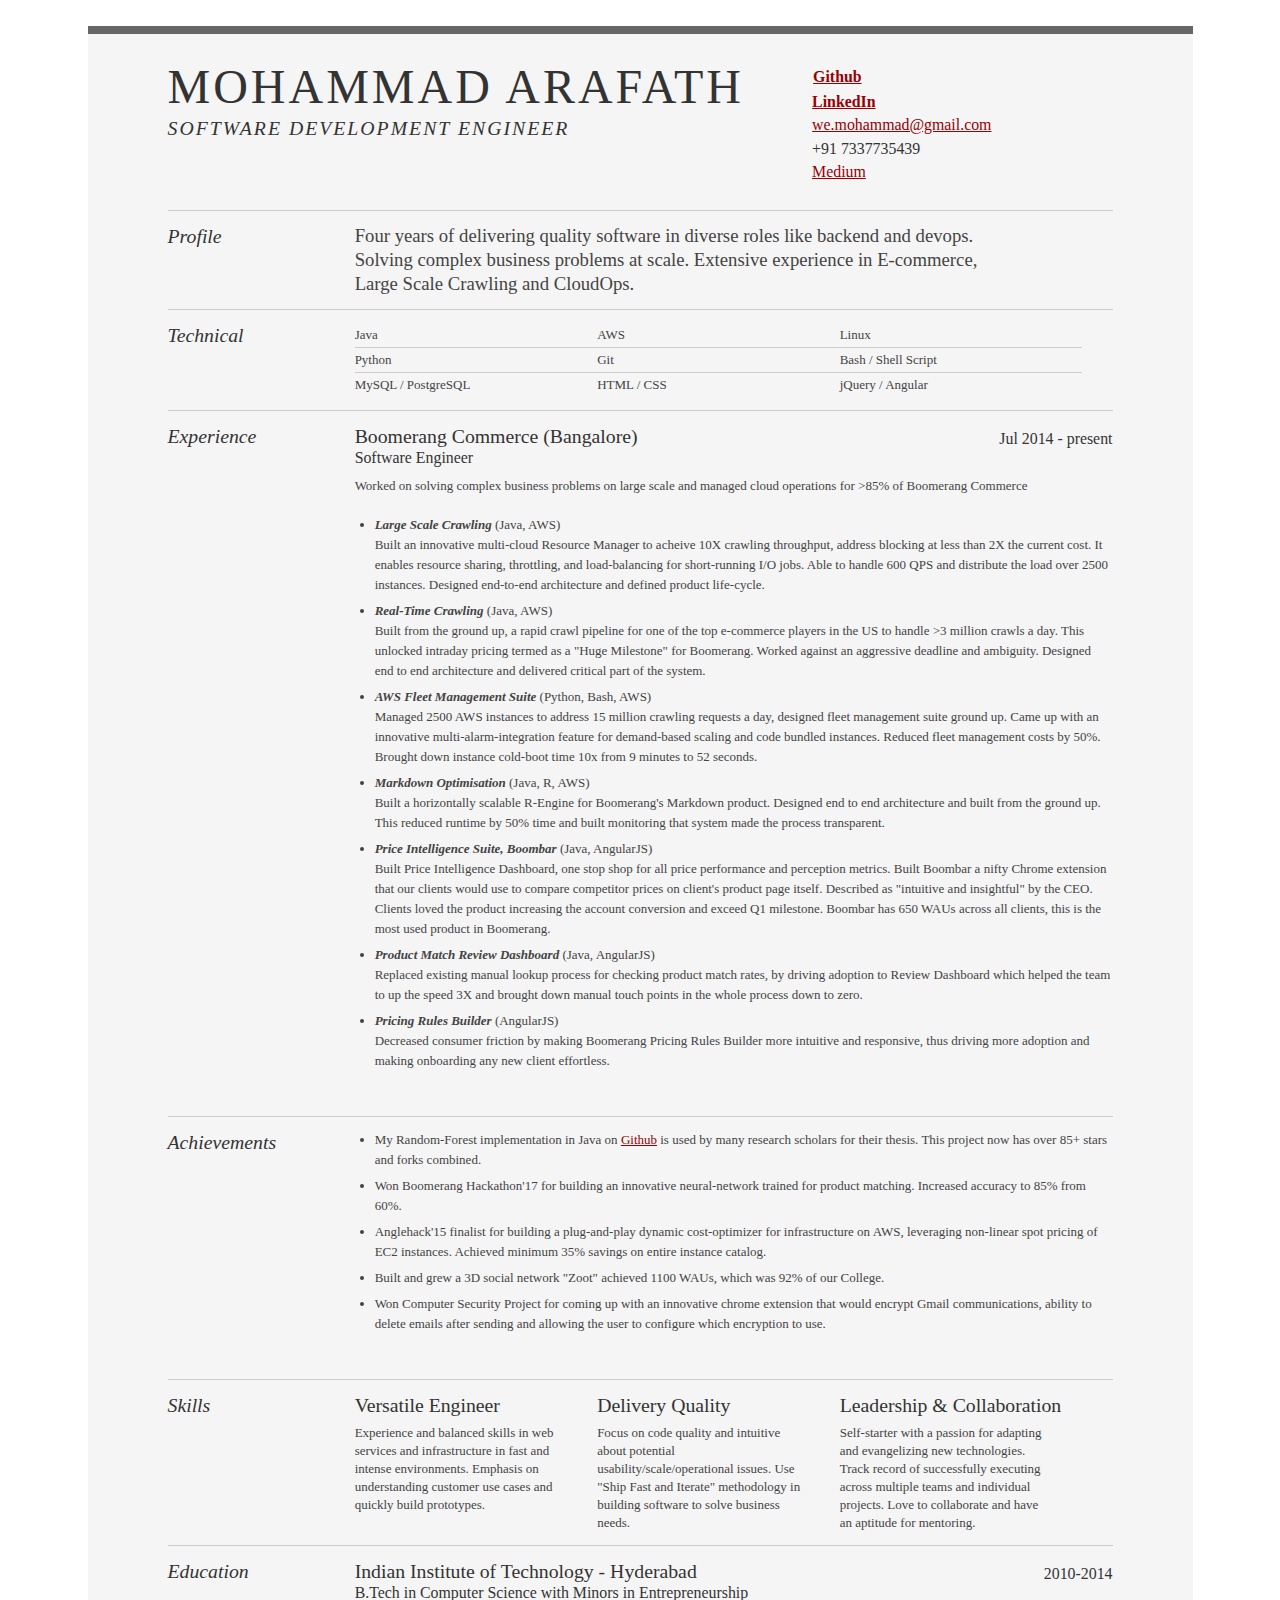
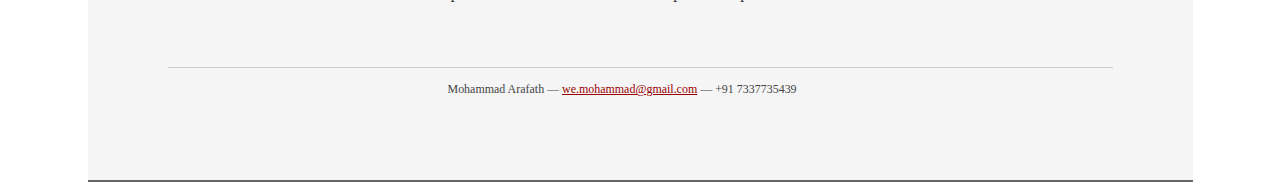
<file: index.html>
<!DOCTYPE html PUBLIC "-//W3C//DTD XHTML 1.0 Strict//EN" "http://www.w3.org/TR/xhtml1/DTD/xhtml1-strict.dtd">
<html>
<head><meta http-equiv="Content-Type" content="text/html; charset=UTF-8">
	<title>Mohammad Arafath | Software Development Engineer | we.mohammad@gmail.com</title>
	<meta name="keywords" content="Mohammad Arafath | Software Development Engineer 2| we.mohammad@gmail.com">
	<meta name="description" content="Mohammad Arafath | Software Development Engineer | we.mohammad@gmail.com">
	<link rel="stylesheet" type="text/css" href="./files/reset-fonts-grids.css" media="all">
	<link rel="stylesheet" type="text/css" href="./files/resume.css" media="all">
	<link rel="stylesheet" type="text/css" href="./files/custom.css" media="all">
</head>
<body>
<!--

 /$$      /$$         /$$                                                        /$$
| $$$    /$$$        | $$                                                       | $$
| $$$$  /$$$$ /$$$$$$| $$$$$$$  /$$$$$$ /$$$$$$/$$$$ /$$$$$$/$$$$  /$$$$$$  /$$$$$$$
| $$ $$/$$ $$/$$__  $| $$__  $$|____  $| $$_  $$_  $| $$_  $$_  $$|____  $$/$$__  $$
| $$  $$$| $| $$  \ $| $$  \ $$ /$$$$$$| $$ \ $$ \ $| $$ \ $$ \ $$ /$$$$$$| $$  | $$
| $$\  $ | $| $$  | $| $$  | $$/$$__  $| $$ | $$ | $| $$ | $$ | $$/$$__  $| $$  | $$
| $$ \/  | $|  $$$$$$| $$  | $|  $$$$$$| $$ | $$ | $| $$ | $$ | $|  $$$$$$|  $$$$$$$
|__/     |__/\______/|__/  |__/\_______|__/ |__/ |__|__/ |__/ |__/\_______/\_______/



  /$$$$$$                   /$$$$$$          /$$    /$$
 /$$__  $$                 /$$__  $$        | $$   | $$
| $$  \ $$ /$$$$$$ /$$$$$$| $$  \__/$$$$$$ /$$$$$$ | $$$$$$$
| $$$$$$$$/$$__  $|____  $| $$$$  |____  $|_  $$_/ | $$__  $$
| $$__  $| $$  \__//$$$$$$| $$_/   /$$$$$$$ | $$   | $$  \ $$
| $$  | $| $$     /$$__  $| $$    /$$__  $$ | $$ /$| $$  | $$
| $$  | $| $$    |  $$$$$$| $$   |  $$$$$$$ |  $$$$| $$  | $$
|__/  |__|__/     \_______|__/    \_______/  \___/ |__/  |__/

Software Development Engineer 2 | we.mohammad@gmail.com | 7337735439

credit : http://sampleresumetemplate.net/srt-resume.html
pdf : https://www.sejda.com/html-to-pdf
 -->
<style type="text/css" media="screen">
	.msg { padding: 10px; background: #222; position: relative; }
	.msg h1 { color: #999;  }
	.msg a { color: #fff }
	.msg a#dl { margin-left: 20px; background: #408814; color: white; padding: 4px 8px; text-decoration: none; }
	.msg a#dl:hover { background: #266400; }
</style>

<div id="doc2" class="yui-t7">

<br clear="all">

	<div id="inner">

		<div id="hd">
			<div class="yui-gc">
				<div class="yui-u first">
					<h1>Mohammad Arafath</h1>
					<h2>Software Development Engineer</h2>
				</div>

				<div class="yui-u">
					<div class="contact-info">
						<!--
						<h3><a id="pdf" href="http://sampleresumetemplate.net/srt-resume.html#">Download PDF</a></h3>
						-->
						<h3 style="font-weight: bold;padding: 3px;" ><a href="https://bit.ly/2mezyUW_github">Github</a></h3>
						<h3 style="font-weight: bold;padding: 2px;" ><a href="https://bit.ly/2ueuZOU_linkedin">LinkedIn</a></h3>

						<h3 style="font-weight: 100;padding: 2px;" ><a href="mailto:we.mohammad@gmail.com">we.mohammad@gmail.com</a></h3>
						<h3 style="font-weight: 100;padding: 2px;" >+91 7337735439</h3>
						<h3 style="font-weight: 100;padding: 2px;" ><a href="https://bit.ly/2JeaRkE_medium">Medium</a></h3>
					</div><!--// .contact-info -->
				</div>
			</div><!--// .yui-gc -->
		</div><!--// hd -->

		<div id="bd">
			<div id="yui-main">
				<div class="yui-b">

					<div class="yui-gf">
						<div class="yui-u first">
							<h2>Profile</h2>
						</div>
						<div class="yui-u">
							<p class="enlarge">
							Four years of delivering quality software in diverse roles like backend and devops. Solving complex business problems at scale. Extensive experience in E-commerce, Large Scale Crawling and CloudOps.
							</p>
						</div>
					</div><!--// .yui-gf -->

					<div class="yui-gf">
						<div class="yui-u first">
							<h2>Technical</h2>
						</div>
						<div class="yui-u">
							<ul class="talent">
								<li>Java</li>
			                    <li>Python</li>
			                    <li class="last">MySQL / PostgreSQL</li>
							</ul>

							<ul class="talent">
								<li>AWS</li>
								<li>Git</li>
			                    <li class="last">HTML / CSS</li>
							</ul>

							<ul class="talent">
								<li>Linux</li>
			                    <li>Bash / Shell Script</li>
			                    <li class="last">jQuery / Angular</li>
							</ul>
						</div>
					</div><!--// .yui-gf-->

					<div class="yui-gf">

						<div class="yui-u first">
							<h2>Experience</h2>
						</div><!--// .yui-u -->

						<div class="yui-u">

							<div class="job last">
								<h2>Boomerang Commerce (Bangalore)</h2>
								<h3>Software Engineer</h3>
								<h4>Jul 2014 - present</h4>
								<p>Worked on solving complex business problems on large scale and managed cloud operations for >85% of Boomerang Commerce</p>
								<ul>
								<li>
								<i class="bold">Large Scale Crawling</i> (Java, AWS) <br> &#09;Built an innovative multi-cloud Resource Manager to acheive 10X crawling throughput, address blocking at less than 2X the current cost. It enables resource sharing, throttling, and load-balancing for short-running I/O jobs. Able to handle 600 QPS and distribute the load over 2500 instances. Designed end-to-end architecture and defined product life-cycle.
								</li>
								<li>
								<i class="bold">Real-Time Crawling</i> (Java, AWS) <br> &#09; Built from the ground up, a rapid crawl pipeline for one of the top e-commerce players in the US to handle >3 million crawls a day. This unlocked intraday pricing termed as a "Huge Milestone" for Boomerang. Worked against an aggressive deadline and ambiguity. Designed end to end architecture and delivered critical part of the system.
								</li>
								<li>
								<i class="bold">AWS Fleet Management Suite</i> (Python, Bash, AWS) <br> &#09; Managed 2500 AWS instances to address 15 million crawling requests a day, designed fleet management suite ground up. Came up with an innovative multi-alarm-integration feature for demand-based scaling and code bundled instances. Reduced fleet management costs by 50%. Brought down instance cold-boot time 10x from 9 minutes to 52 seconds.
								</li>
								<li>
								<i class="bold">Markdown Optimisation</i> (Java, R, AWS) <br> &#09;Built a horizontally scalable R-Engine for Boomerang's Markdown product. Designed end to end architecture and built from the ground up. This reduced runtime by 50% time and built monitoring that system made the process transparent.
								</li>
								<li>
								<i class="bold">Price Intelligence Suite, Boombar</i> (Java, AngularJS) <br> &#09;Built Price Intelligence Dashboard, one stop shop for all price performance and perception metrics. Built Boombar a nifty Chrome extension that our clients would use to compare competitor prices on client's product page itself. Described as "intuitive and insightful" by the CEO. Clients loved the product increasing the account conversion and exceed Q1 milestone. Boombar has 650 WAUs across all clients, this is the most used product in Boomerang.
								</li>
								<li>
								<i class="bold">Product Match Review Dashboard</i> (Java, AngularJS) <br> &#09;Replaced existing manual lookup process for checking product match rates, by driving adoption to Review Dashboard which helped the team to up the speed 3X and brought down manual touch points in the whole process down to zero.
								</li>
								<li>
								<i class="bold">Pricing Rules Builder</i> (AngularJS) <br> &#09;Decreased consumer friction by making Boomerang Pricing Rules Builder more intuitive and responsive, thus driving more adoption and making onboarding any new client effortless.
								</li>
								</ul>
							</div>
						</div><!--// .yui-u -->
					</div><!--// .yui-gf -->

					<div class="yui-gf">

						<div class="yui-u first">
							<h2>Achievements</h2>
						</div><!--// .yui-u -->

						<div class="yui-u">
							<div class="job last">
								<ul>
								<li>
									My Random-Forest implementation in Java on <a href="https://bit.ly/2mezyUW_github">Github</a> is used by many research scholars for their thesis. This project now has over 85+ stars and forks combined.
								</li>
								<li>
									Won Boomerang Hackathon'17 for building an innovative neural-network trained for product matching. Increased accuracy to 85% from 60%.
								</li>
								<li>
									Anglehack'15 finalist for building a plug-and-play dynamic cost-optimizer for infrastructure on AWS, leveraging non-linear spot pricing of EC2 instances. Achieved minimum 35% savings on entire instance catalog.
								</li>
								<li>
									Built and grew a 3D social network "Zoot" achieved 1100 WAUs, which was 92% of our College.
								</li>
								<li>
									Won Computer Security Project for coming up with an innovative chrome extension that would encrypt Gmail communications, ability to delete emails after sending and allowing the user to configure which encryption to use.
								</li>
								</ul>
							</div>
						</div><!--// .yui-u -->
					</div><!--// .yui-gf -->

					<div class="yui-gf">
						<div class="yui-u first">
							<h2>Skills</h2>
						</div>
						<div class="yui-u">
						  <div class="talent">
			                    <h2>Versatile Engineer</h2>
			                    <p>Experience and balanced skills in web services and infrastructure in fast and intense environments. Emphasis on understanding customer use cases and quickly build prototypes.</p>
		                  </div>
		                  <div class="talent">
			                    <h2>Delivery Quality</h2>
			                    <p>Focus on code quality and intuitive about potential usability/scale/operational issues. Use "Ship Fast and Iterate" methodology in building software to solve business needs.</p>
		                  </div>
		                  <div class="talent">
			                    <h2>Leadership &amp; Collaboration</h2>
			                    <p>Self-starter with a passion for adapting and evangelizing new technologies. Track record of successfully executing across multiple teams and individual projects. Love to collaborate and have an aptitude for mentoring.</p>
		                  </div>
						</div>
					</div><!--// .yui-gf -->

					<div class="yui-gf last">
						<div class="yui-u first">
							<h2>Education</h2>
						</div>
						<div class="yui-u job last">
							<h2>Indian Institute of Technology - Hyderabad</h2>
							<h3>B.Tech in Computer Science with Minors in Entrepreneurship
							<!-- — <strong>4.0 GPA</strong>  -->
							</h3>
							<h4>2010-2014</h4>
						</div>
					</div><!--// .yui-gf -->


				</div><!--// .yui-b -->
			</div><!--// yui-main -->
		</div><!--// bd -->

		<div id="ft">
			<p>Mohammad Arafath — <a href="mailto:we.mohammad@gmail.com">we.mohammad@gmail.com</a> — +91 7337735439</p>
		</div><!--// footer -->

	</div><!-- // inner -->

</div><!--// doc -->

</body></html>
</file>
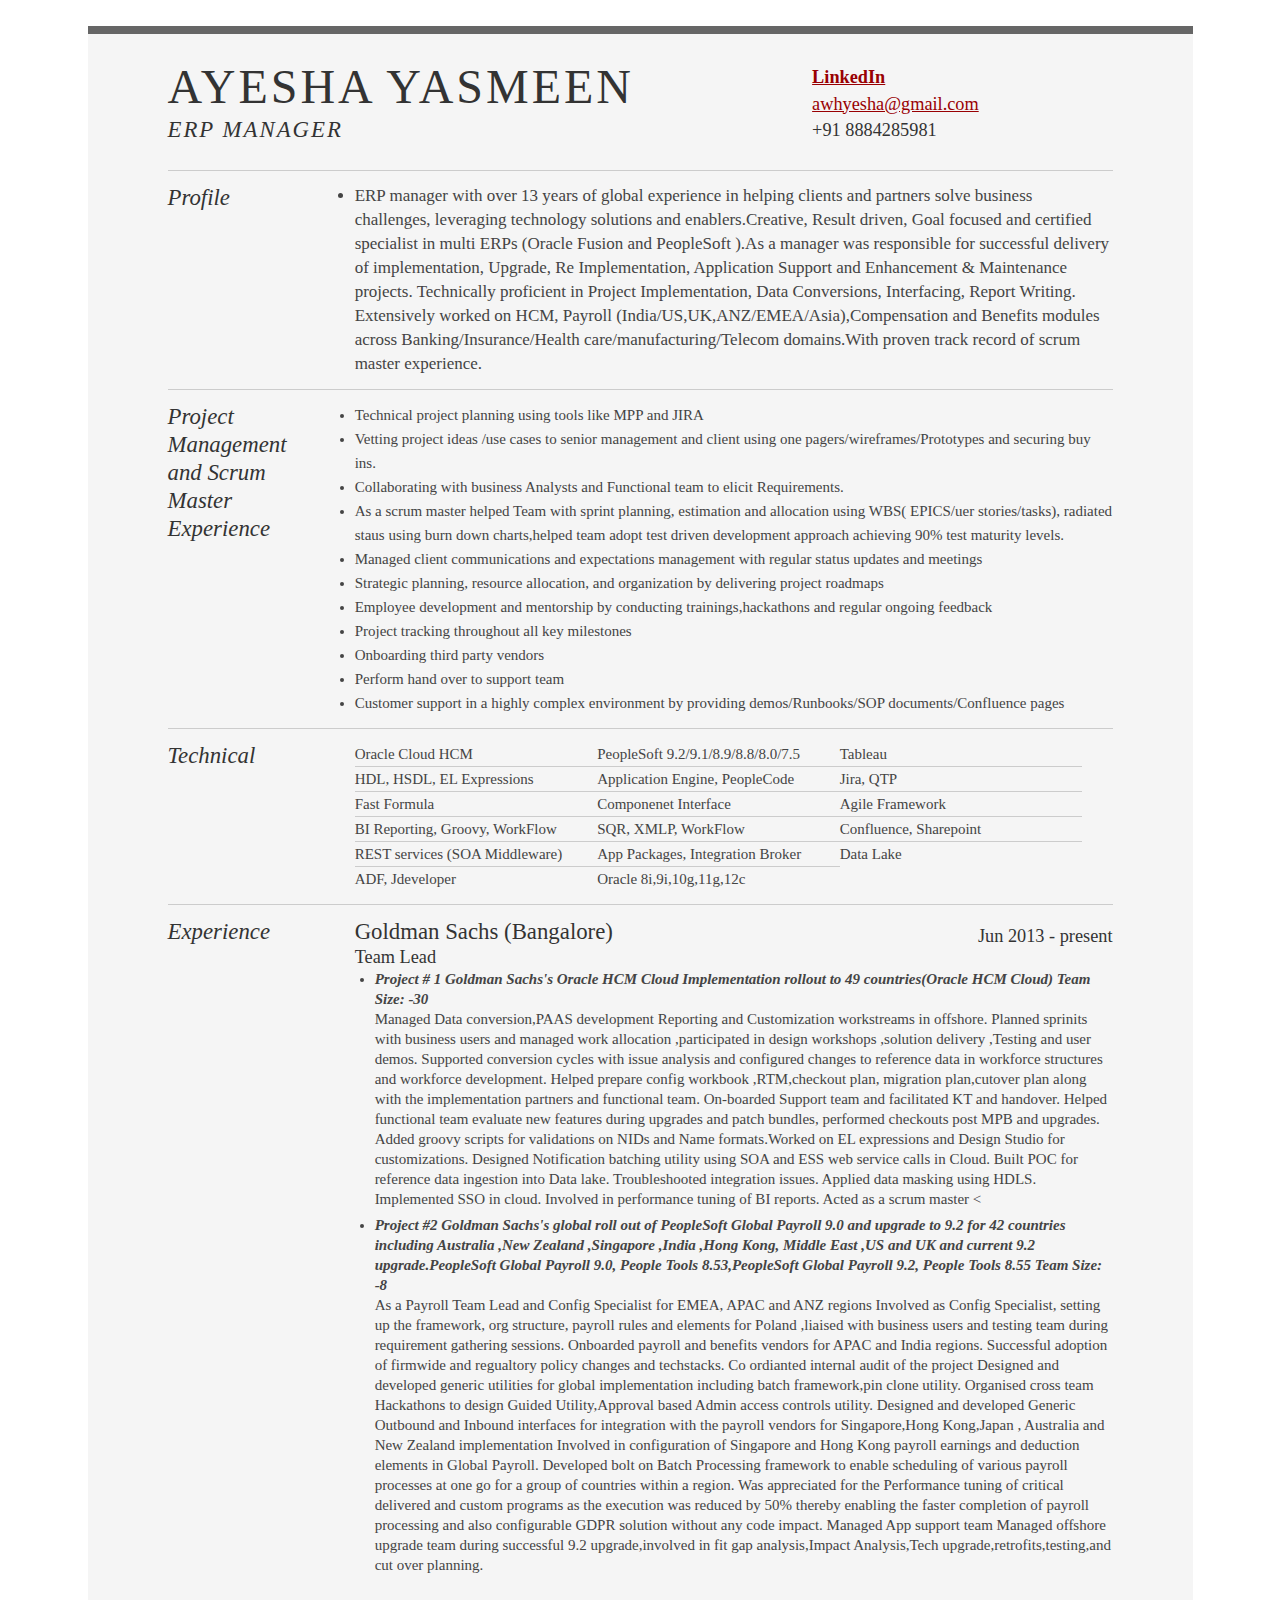
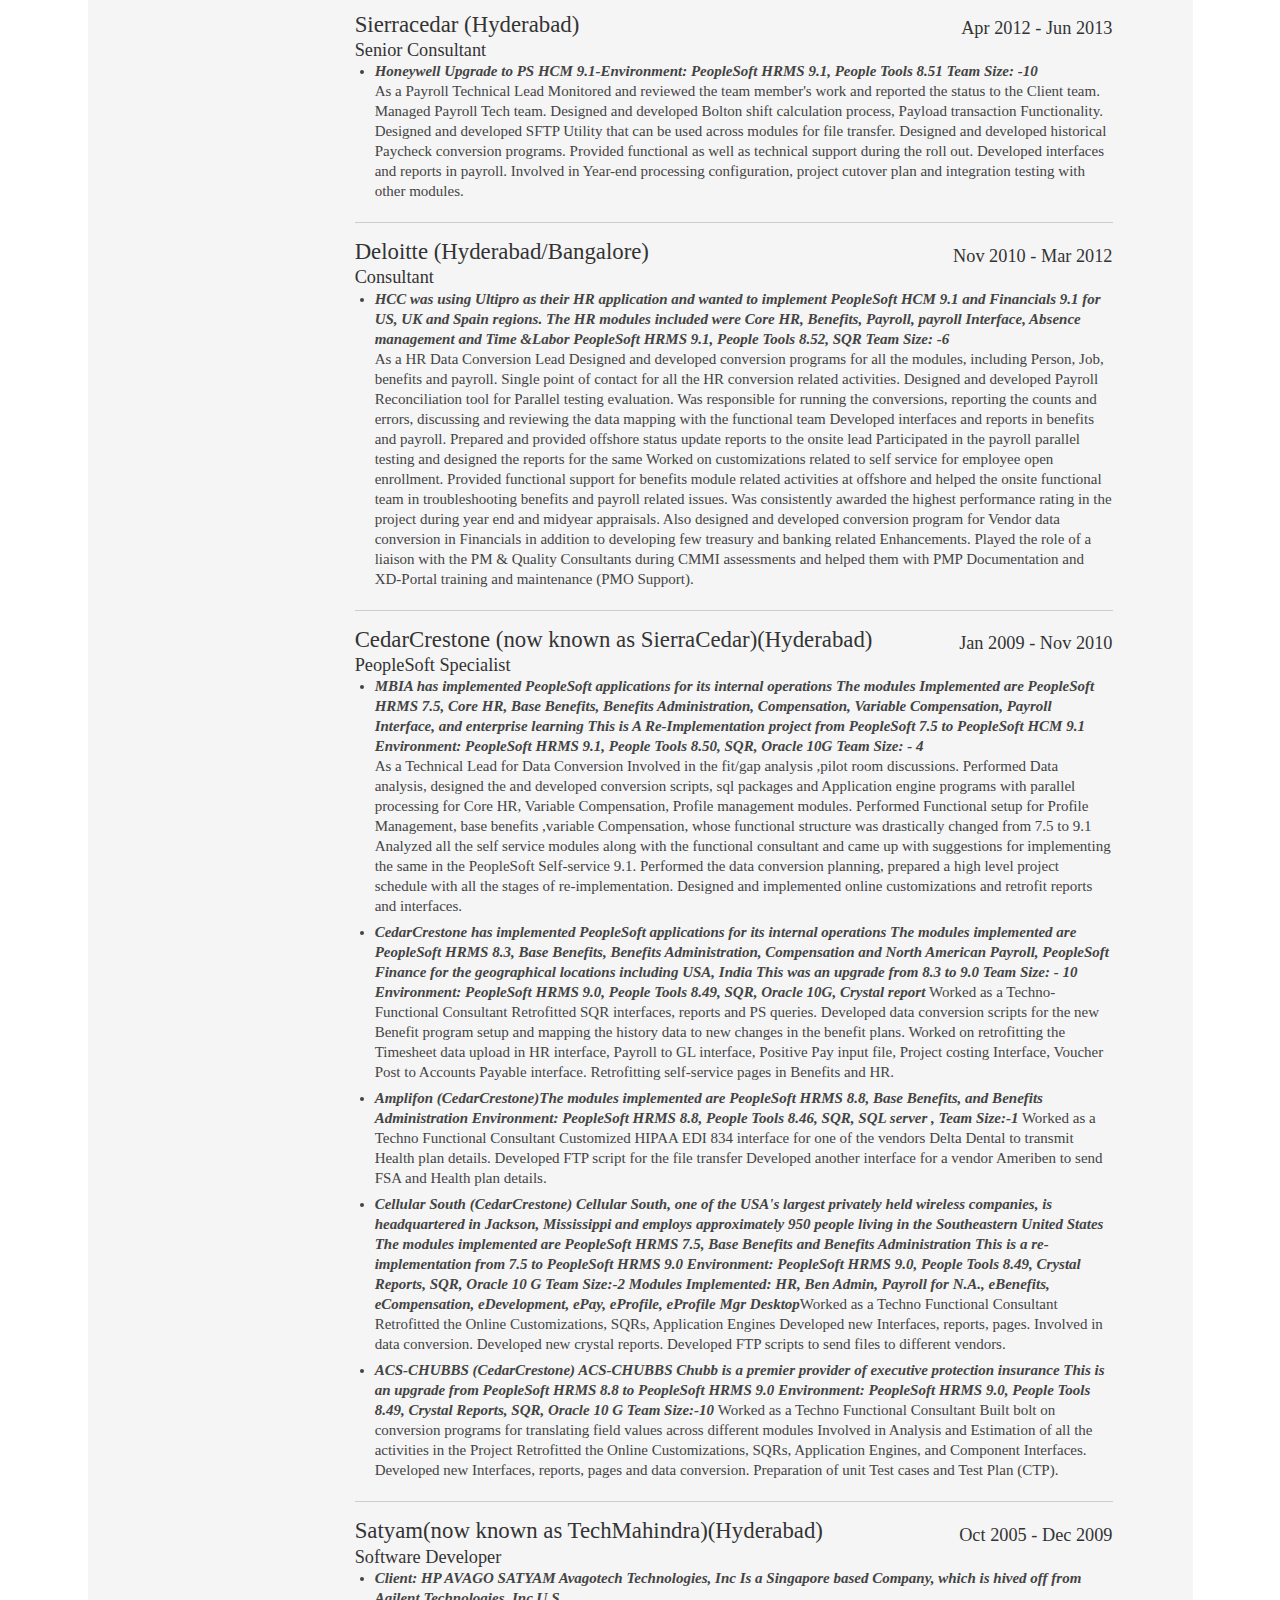
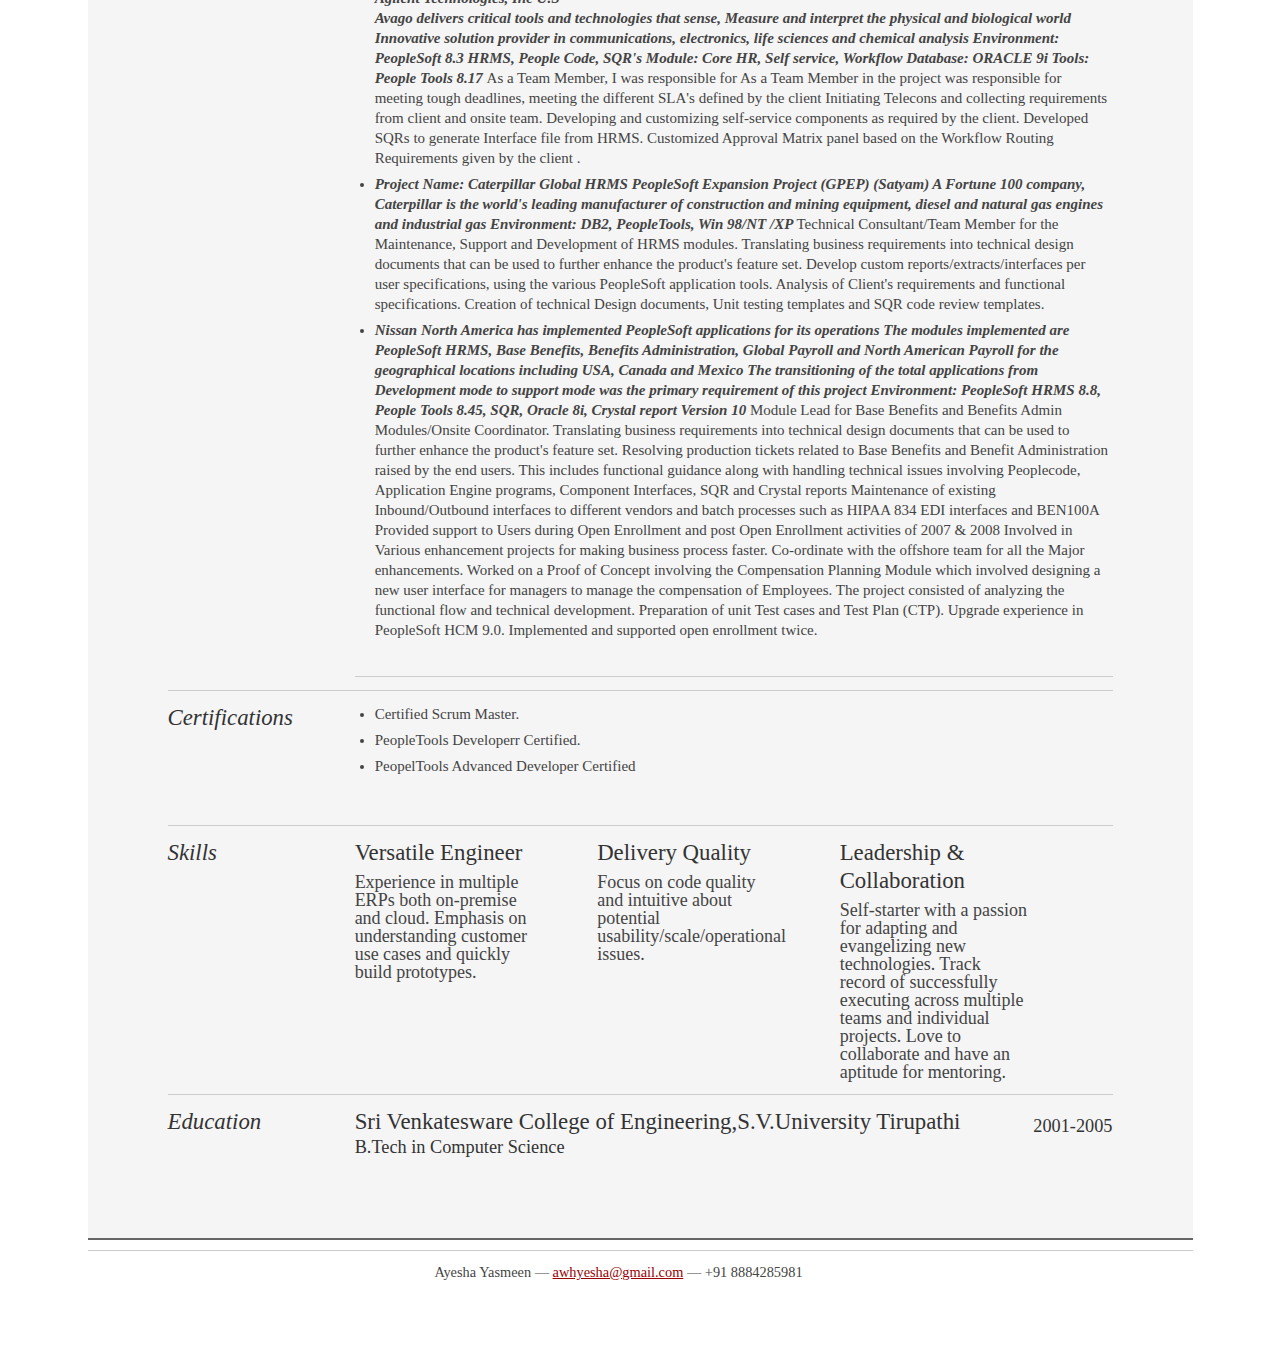
<file: ayesha/index.html>
<!DOCTYPE html PUBLIC "-//W3C//DTD XHTML 1.0 Strict//EN" "http://www.w3.org/TR/xhtml1/DTD/xhtml1-strict.dtd">
<!-- saved from url=(0055)file:///Users/mohammad//Work/resume-gh-pages/index.html -->
<html><head><meta http-equiv="Content-Type" content="text/html; charset=UTF-8">
	<title>Ayesha Yasmeen | ERP Manager | awhyesha@gmail.com</title>
	<meta name="keywords" content="Ayesha Yasmeen | Oracle TechnoFunctional Consultant| awhyesha@gmail.com">
	<meta name="description" content="Ayesha Yasmeen | Oracle TechnoFunctional Consultant| awhyesha@gmail.com">
	<link rel="stylesheet" type="text/css" href="./files/reset-fonts-grids.css" media="all">
	<link rel="stylesheet" type="text/css" href="./files/resume.css" media="all">
	<link rel="stylesheet" type="text/css" href="./files/custom.css" media="all">
</head>
<body>
<!--

 

Ayesha Yasmeen | Oracle TechnoFunctional Consultant| awhyesha@gmail.com| 8884285981

credit : http://sampleresumetemplate.net/srt-resume.html
pdf : https://www.sejda.com/html-to-pdf
 -->
<style type="text/css" media="screen">
	.msg { padding: 10px; background: #222; position: relative; }
	.msg h1 { color: #999;  }
	.msg a { color: #fff }
	.msg a#dl { margin-left: 20px; background: #408814; color: white; padding: 4px 8px; text-decoration: none; }
	.msg a#dl:hover { background: #266400; }
</style>

<div id="doc2" class="yui-t7">

<br clear="all">

	<div id="inner"> 

		<div id="hd">
			<div class="yui-gc">
				<div class="yui-u first">
					<h1>Ayesha Yasmeen </h1>
					<h2>ERP Manager</h2>
				</div>

				<div class="yui-u">
					<div class="contact-info">
						<!--
						<h3><a id="pdf" href="http://sampleresumetemplate.net/srt-resume.html#">Download PDF</a></h3>
						-->
						
						<h3 style="font-weight: bold;padding: 2px;"><a href="https://www.linkedin.com/in/ayesha-yasmeen-2163265/Data">LinkedIn</a></h3>

						<h3 style="font-weight: 100;padding: 2px;"><a href="mailto:awhyesha@gmail.com">awhyesha@gmail.com</a></h3>
						<h3 style="font-weight: 100;padding: 2px;">+91 8884285981</h3>
					 
					</div><!--// .contact-info --> 
				</div>
			</div><!--// .yui-gc -->
		</div><!--// hd -->
		<div id="bd">
			<div id="yui-main">
				<div class="yui-b">

					<div class="yui-gf">
						<div class="yui-u first">
							<h2>Profile</h2>
						</div>
						<div class="yui-u" style="font-size: 17px;">
							<li class="last" style="list-style-type: disc;">ERP manager with over 13 years of global experience in helping clients and partners solve business challenges, leveraging technology solutions and enablers.Creative, Result driven, Goal focused and certified specialist in multi ERPs (Oracle Fusion and PeopleSoft ).As a manager was responsible for successful delivery of implementation, Upgrade, Re Implementation, Application Support and Enhancement & Maintenance projects. Technically proficient in Project Implementation, Data Conversions, Interfacing, Report Writing. Extensively worked on HCM, Payroll (India/US,UK,ANZ/EMEA/Asia),Compensation and Benefits modules across Banking/Insurance/Health care/manufacturing/Telecom domains.With proven track record of scrum master experience. </li>
							
						</div>
					</div><!--// .yui-gf -->
<div class="yui-gf">
						<div class="yui-u first">
							<h2>Project Management and Scrum Master Experience</h2>
						</div>
						<div class="yui-u">
							<li class="last" style="list-style-type: disc;"> Technical project planning using tools like MPP and JIRA </li>
							<li class="last" style="list-style-type: disc;">  Vetting project ideas /use cases to senior management and client using one pagers/wireframes/Prototypes and securing buy ins. </li>
							<li class="last" style="list-style-type: disc;">  Collaborating with business Analysts and Functional team to elicit Requirements. </li>
							<li class="last" style="list-style-type: disc;">  As a scrum master helped Team  with sprint planning, estimation and allocation using WBS( EPICS/uer stories/tasks), radiated staus using burn down charts,helped team adopt test driven development approach achieving 90% test maturity levels. </li>
							<li class="last" style="list-style-type: disc;"> Managed client communications and expectations management with regular status updates and meetings </li>
							<li class="last" style="list-style-type: disc;"> Strategic planning, resource allocation, and organization by delivering project roadmaps </li>
							<li class="last" style="list-style-type: disc;"> Employee development and mentorship by conducting trainings,hackathons and regular ongoing feedback  </li>
							<li class="last" style="list-style-type: disc;"> Project tracking throughout all key milestones </li>
							<li class="last" style="list-style-type: disc;"> Onboarding third party vendors </li>
							<li class="last" style="list-style-type: disc;"> Perform hand over to support team </li>
							<li class="last" style="list-style-type: disc;"> Customer support in a highly complex environment by providing demos/Runbooks/SOP documents/Confluence pages </li>
	</div>
					</div>
					<div class="yui-gf">
						<div class="yui-u first">
							<h2>Technical</h2>
						</div>
						<div class="yui-u">
							<ul class="talent">
								
			                    <li>Oracle Cloud HCM</li>
			                    <li>HDL, HSDL, EL Expressions</li>
			                    <li>Fast Formula</li>
			                    <li>BI Reporting, Groovy, WorkFlow</li>
			                    <li>REST services (SOA Middleware)</li>
			                    <li class="last">ADF, Jdeveloper</li>

			                    <!-- <li class="last">HDL,HSDL,EL Expressions,Fast Formula,BI Reporting,Groovy,WorkFlow,REST services with SOA Middleware,ADF,Jdeveloper</li> -->
							</ul>

							<ul class="talent">
								<li>PeopleSoft 9.2/9.1/8.9/8.8/8.0/7.5</li>
								<li>Application Engine, PeopleCode</li>
								<li>Componenet Interface</li>
								<li>SQR, XMLP, WorkFlow</li>
								<li>App Packages, Integration Broker</li>
			                    <li class="last">Oracle 8i,9i,10g,11g,12c </li>
							</ul>

							<ul class="talent">
								<li>Tableau</li>
								<li>Jira, QTP</li>
								<li>Agile Framework</li>
			                    <li>Confluence, Sharepoint</li>
			                    <li class="last">Data Lake</li>
							</ul>
						</div>
					</div><!--// .yui-gf-->

					<div class="yui-gf">

						<div class="yui-u first">
							<h2>Experience</h2>
						</div><!--// .yui-u -->

						<div class="yui-u">

							<div class="job last">
								<h2>Goldman Sachs (Bangalore)</h2>
								<h3>Team Lead</h3>
								<h4>Jun 2013 - present</h4>
								 
								<li>
								<i class="bold">Project # 1 Goldman Sachs's Oracle HCM Cloud Implementation rollout to 49 countries(Oracle HCM Cloud) Team Size: -30 </i> <br> 	
Managed Data conversion,PAAS development Reporting and Customization workstreams in offshore. Planned sprinits with business users and managed work allocation ,participated in design workshops ,solution delivery ,Testing and user demos. Supported conversion cycles with issue analysis and configured changes to reference data in workforce structures and workforce development. Helped prepare config workbook ,RTM,checkout plan, migration plan,cutover plan along with the implementation partners and functional team. On-boarded Support team and facilitated KT and handover. Helped functional team evaluate new features during upgrades and patch bundles, performed checkouts post MPB and upgrades. Added groovy scripts for validations on NIDs and Name formats.Worked on EL expressions and Design Studio for customizations. Designed Notification batching utility using SOA and ESS web service calls in Cloud. Built POC for reference data ingestion into Data lake. Troubleshooted integration issues. Applied data masking using HDLS. Implemented SSO in cloud. Involved in performance tuning of BI reports. Acted as a scrum master
 <</li>
<li>

<i class="bold">Project #2 Goldman Sachs's global roll out of PeopleSoft Global Payroll 9.0 and upgrade to 9.2 for 42 countries including Australia ,New Zealand ,Singapore ,India ,Hong Kong, Middle East ,US and UK and current 9.2 upgrade.PeopleSoft Global Payroll 9.0, People Tools 8.53,PeopleSoft Global Payroll 9.2, People Tools 8.55 Team Size: -8 </i> <br> 	
As a Payroll Team Lead and Config Specialist for EMEA, APAC and ANZ regions Involved as Config Specialist, setting up the framework, org structure, payroll rules and elements for Poland ,liaised with business users and testing team during requirement gathering sessions.
Onboarded payroll and benefits vendors for APAC and India regions.
Successful adoption of firmwide and regualtory policy changes and techstacks.
Co ordianted internal audit of the project
Designed and developed generic utilities for global implementation including batch framework,pin clone utility.
Organised cross team Hackathons to design Guided Utility,Approval based Admin access controls utility.
Designed and developed Generic Outbound and Inbound interfaces for integration with the payroll vendors for Singapore,Hong Kong,Japan , Australia and New Zealand implementation
Involved in configuration of Singapore and Hong Kong payroll earnings and deduction elements in Global Payroll.
Developed bolt on Batch Processing framework to enable scheduling of various payroll processes at one go for a group of countries within a region.
Was appreciated for the Performance tuning of critical delivered and custom programs as the execution was reduced by 50% thereby enabling the faster completion of payroll processing and also configurable GDPR solution without any code impact.
Managed App support team
Managed offshore upgrade team during successful 9.2 upgrade,involved in fit gap analysis,Impact Analysis,Tech upgrade,retrofits,testing,and cut over planning.
								</li></div>
								<div class="job ">
								 
								<h2>Sierracedar (Hyderabad)</h2>
								<h3>Senior Consultant</h3>
								<h4>Apr 2012 - Jun 2013</h4>
								
								<li>
								<i class="bold">Honeywell  Upgrade to PS HCM 9.1-Environment: PeopleSoft HRMS 9.1, People Tools 8.51 Team Size: -10  </i>   <br> 	  As a Payroll Technical Lead Monitored and reviewed the team member's work and reported the status to the Client team.
Managed Payroll Tech team.
Designed and developed Bolton shift calculation process, Payload transaction Functionality.
Designed and developed SFTP Utility that can be used across modules for file transfer.
Designed and developed historical Paycheck conversion programs.
Provided functional as well as technical support during the roll out.
Developed interfaces and reports in payroll.
Involved in Year-end processing configuration, project cutover plan and integration testing with other modules.
								</li></div>
								<div class="job  ">
								<h2>Deloitte (Hyderabad/Bangalore)</h2>
								<h3>Consultant</h3>
								<h4>Nov 2010 - Mar 2012</h4>
							
								<li>
								<i class="bold">HCC was using Ultipro as their HR application and wanted to implement PeopleSoft HCM 9.1 and Financials 9.1 for US, UK and Spain regions. The HR modules included were Core HR, Benefits, Payroll, payroll Interface, Absence management and Time &amp;Labor

PeopleSoft HRMS 9.1, People Tools 8.52, SQR Team Size: -6  </i> <br> 	 As a HR Data Conversion Lead Designed and developed conversion programs for all the modules, including Person, Job, benefits and payroll.
Single point of contact for all the HR conversion related activities.
Designed and developed Payroll Reconciliation tool for Parallel testing evaluation.
Was responsible for running the conversions, reporting the counts and errors, discussing and reviewing the data mapping with the functional team
Developed interfaces and reports in benefits and payroll.
Prepared and provided offshore status update reports to the onsite lead Participated in the payroll parallel testing and designed the reports for the same
Worked on customizations related to self service for employee open enrollment.
Provided functional support for benefits module related activities at offshore and helped the onsite functional team in troubleshooting benefits and payroll related issues.
Was consistently awarded the highest performance rating in the project during year end and midyear appraisals.
Also designed and developed conversion program for Vendor data conversion in Financials in addition to developing few treasury and banking related Enhancements.
Played the role of a liaison with the PM &amp; Quality Consultants during CMMI assessments and helped them with PMP Documentation and XD-Portal training and maintenance (PMO Support).
								</li></div><div class="job  ">
								
								<h2>CedarCrestone (now known as SierraCedar)(Hyderabad)</h2>
								<h3>PeopleSoft Specialist</h3>
								<h4>Jan 2009 - Nov 2010</h4>
								<ul>
								<li>
								<i class="bold">MBIA has implemented PeopleSoft applications for its internal operations
The modules Implemented are PeopleSoft HRMS 7.5, Core HR, Base Benefits, Benefits Administration, Compensation, Variable Compensation, Payroll Interface, and enterprise learning
This is A Re-Implementation project from PeopleSoft 7.5 to PeopleSoft HCM 9.1 Environment: PeopleSoft HRMS 9.1, People Tools 8.50, SQR, Oracle 10G Team Size: - 4  </i> <br> 	As a Technical Lead for Data Conversion Involved in the fit/gap analysis ,pilot room discussions.
Performed Data analysis, designed the and developed conversion scripts, sql packages and Application engine programs with parallel processing for Core HR, Variable Compensation, Profile management modules.
Performed Functional setup for Profile Management, base benefits ,variable Compensation, whose functional structure was drastically changed from 7.5 to 9.1 Analyzed all the self service modules along with the functional consultant and came up with suggestions for implementing the same in the PeopleSoft Self-service 9.1.
Performed the data conversion planning, prepared a high level project schedule with all the stages of re-implementation.
Designed and implemented online customizations and retrofit reports and interfaces.
</li><li><i class="bold">CedarCrestone has implemented PeopleSoft applications for its internal operations
The modules implemented are PeopleSoft HRMS 8.3, Base Benefits, Benefits Administration, Compensation and North American Payroll, PeopleSoft Finance for the geographical locations including USA, India
This was an upgrade from 8.3 to 9.0
Team Size: - 10 Environment: PeopleSoft HRMS 9.0, People Tools 8.49, SQR, Oracle 10G, Crystal report </i>Worked as a Techno-Functional Consultant Retrofitted SQR interfaces, reports and PS queries.
Developed data conversion scripts for the new Benefit program setup and mapping the history data to new changes in the benefit plans.
Worked on retrofitting the Timesheet data upload in HR interface, Payroll to GL interface, Positive Pay input file, Project costing Interface, Voucher Post to Accounts Payable interface.
Retrofitting self-service pages in Benefits and HR.</li>
<li><i class="bold">Amplifon (CedarCrestone)The modules implemented are PeopleSoft HRMS 8.8, Base Benefits, and Benefits Administration
Environment: PeopleSoft HRMS 8.8, People Tools 8.46, SQR, SQL server , Team Size:-1</i>  
Worked as a Techno Functional Consultant Customized HIPAA EDI 834 interface for one of the vendors Delta Dental to transmit Health plan details.
Developed FTP script for the file transfer Developed another interface for a vendor Ameriben to send FSA and Health plan details.
</li><li><i class="bold">Cellular South (CedarCrestone) Cellular South, one of the USA's largest privately held wireless companies, is headquartered in Jackson, Mississippi and employs approximately 950 people living in the Southeastern United States
The modules implemented are PeopleSoft HRMS 7.5, Base Benefits and Benefits Administration
This is a re-implementation from 7.5 to PeopleSoft HRMS 9.0 Environment: PeopleSoft HRMS 9.0, People Tools 8.49, Crystal Reports, SQR, Oracle 10 G Team Size:-2 Modules Implemented: HR, Ben Admin, Payroll for N.A., eBenefits, eCompensation, eDevelopment, ePay, eProfile, eProfile Mgr Desktop</i>Worked as a Techno Functional Consultant Retrofitted the Online Customizations, SQRs, Application Engines Developed new Interfaces, reports, pages.
Involved in data conversion.
Developed new crystal reports.
Developed FTP scripts to send files to different vendors.</li><li>
<i class="bold">ACS-CHUBBS (CedarCrestone) ACS-CHUBBS Chubb is a premier provider of executive protection insurance
This is an upgrade from PeopleSoft HRMS 8.8 to PeopleSoft HRMS 9.0 Environment: PeopleSoft HRMS 9.0, People Tools 8.49, Crystal Reports, SQR, Oracle 10 G
Team Size:-10 </i>Worked as a Techno Functional Consultant Built bolt on conversion programs for translating field values across different modules Involved in Analysis and Estimation of all the activities in the Project Retrofitted the Online Customizations, SQRs, Application Engines, and Component Interfaces.
Developed new Interfaces, reports, pages and data conversion.
Preparation of unit Test cases and Test Plan (CTP).
								</li></ul></li></div>
								<div class="job last">
								<h2>Satyam(now known as TechMahindra)(Hyderabad)</h2>
								<h3>Software Developer</h3>
								<h4>Oct 2005 - Dec 2009</h4>
								
								<li>
								<i class="bold">Client: HP AVAGO SATYAM Avagotech Technologies, Inc
Is a Singapore based Company, which is hived off from Agilent Technologies, Inc U.S  <br> 	
Avago delivers critical tools and technologies that sense, Measure and interpret the physical and biological world Innovative solution provider in communications, electronics, life sciences and chemical analysis
Environment: PeopleSoft 8.3 HRMS, People Code, SQR's
Module: Core HR, Self service, Workflow
Database: ORACLE 9i Tools: People Tools 8.17 </i>As a Team Member, I was responsible for As a Team Member in the project was responsible for meeting tough deadlines, meeting the different SLA's defined by the client
Initiating Telecons and collecting requirements from client and onsite team.
Developing and customizing self-service components as required by the client.
Developed SQRs to generate Interface file from HRMS.
Customized Approval Matrix panel based on the Workflow Routing Requirements given by the client .
 </li><li><i class="bold">Project Name: Caterpillar Global HRMS PeopleSoft Expansion Project (GPEP) (Satyam) A Fortune 100 company, Caterpillar is the world's leading manufacturer of construction and mining equipment, diesel and natural gas engines and industrial gas
Environment: DB2, PeopleTools, Win 98/NT /XP </i>Technical Consultant/Team Member for the Maintenance, Support and Development of HRMS modules.
Translating business requirements into technical design documents that can be used to further enhance the product's feature set.
Develop custom reports/extracts/interfaces per user specifications, using the various PeopleSoft application tools.
Analysis of Client's requirements and functional specifications.
Creation of technical Design documents, Unit testing templates and SQR code review templates.</li><li> 
<i class="bold">Nissan North America has implemented PeopleSoft applications for its operations
The modules implemented are PeopleSoft HRMS, Base Benefits, Benefits Administration, Global Payroll and North American Payroll for the geographical locations including USA, Canada and Mexico
The transitioning of the total applications from Development mode to support mode was the primary requirement of this project
Environment: PeopleSoft HRMS 8.8, People Tools 8.45, SQR, Oracle 8i, Crystal report Version 10</i> Module Lead for Base Benefits and Benefits Admin Modules/Onsite Coordinator.
Translating business requirements into technical design documents that can be used to further enhance the product's feature set.
Resolving production tickets related to Base Benefits and Benefit Administration raised by the end users.
This includes functional guidance along with handling technical issues involving Peoplecode, Application Engine programs, Component Interfaces, SQR and Crystal reports Maintenance of existing Inbound/Outbound interfaces to different vendors and batch processes such as HIPAA 834 EDI interfaces and BEN100A Provided support to Users during Open Enrollment and post Open Enrollment activities of 2007 &amp; 2008
Involved in Various enhancement projects for making business process faster.
Co-ordinate with the offshore team for all the Major enhancements.
Worked on a Proof of Concept involving the Compensation Planning Module which involved designing a new user interface for managers to manage the compensation of Employees.
The project consisted of analyzing the functional flow and technical development.
Preparation of unit Test cases and Test Plan (CTP).
Upgrade experience in PeopleSoft HCM 9.0.
Implemented and supported open enrollment twice.
								</li></div>
								<li>
								
								
							</li></div>
						</div><!--// .yui-u -->
					</div><!--// .yui-gf -->

					<div class="yui-gf">

						<div class="yui-u first">
							<h2>Certifications</h2>
						</div><!--// .yui-u -->

						<div class="yui-u">
							<div class="job last">
								<ul>
								<li>
									Certified Scrum Master.
								</li>
								<li>
									PeopleTools Developerr Certified.
								</li>
								<li>
									PeopelTools Advanced Developer Certified
								</li>
								
								</ul>
							</div>
						</div><!--// .yui-u -->
					</div><!--// .yui-gf -->

					<div class="yui-gf">
						<div class="yui-u first">
							<h2>Skills</h2>
						</div>
						<div class="yui-u">
						  <div class="talent">
			                    <h2>Versatile Engineer</h2>
			                    <p>Experience in multiple ERPs both on-premise and cloud. Emphasis on understanding customer use cases and quickly build prototypes.</p>
		                  </div>
		                  <div class="talent">
			                    <h2>Delivery Quality</h2>
			                    <p>Focus on code quality and intuitive about potential usability/scale/operational issues. </p>
		                  </div>
		                  <div class="talent">
			                    <h2>Leadership &amp; Collaboration</h2>
			                    <p>Self-starter with a passion for adapting and evangelizing new technologies. Track record of successfully executing across multiple teams and individual projects. Love to collaborate and have an aptitude for mentoring.</p>
		                  </div>
						</div>
					</div><!--// .yui-gf -->

					<div class="yui-gf last">
						<div class="yui-u first">
							<h2>Education</h2>
						</div>
						<div class="yui-u job last">
							<h2>Sri Venkatesware College of Engineering,S.V.University Tirupathi</h2>
							<h3>B.Tech in Computer Science 
							<!-- — <strong>4.0 GPA</strong>  -->
							</h3>
							<h4>2001-2005</h4>
						</div>
					</div><!--// .yui-gf -->


				</div><!--// .yui-b -->
			</div><!--// yui-main -->
		</div><!--// bd -->

		<div id="ft">
			<p>Ayesha Yasmeen — <a href="mailto:awhyesha@gmail.com">awhyesha@gmail.com</a> — +91 8884285981</p>
		</div><!--// footer -->

	</div><!-- // inner -->

<!--// doc -->


</body></html>
</file>
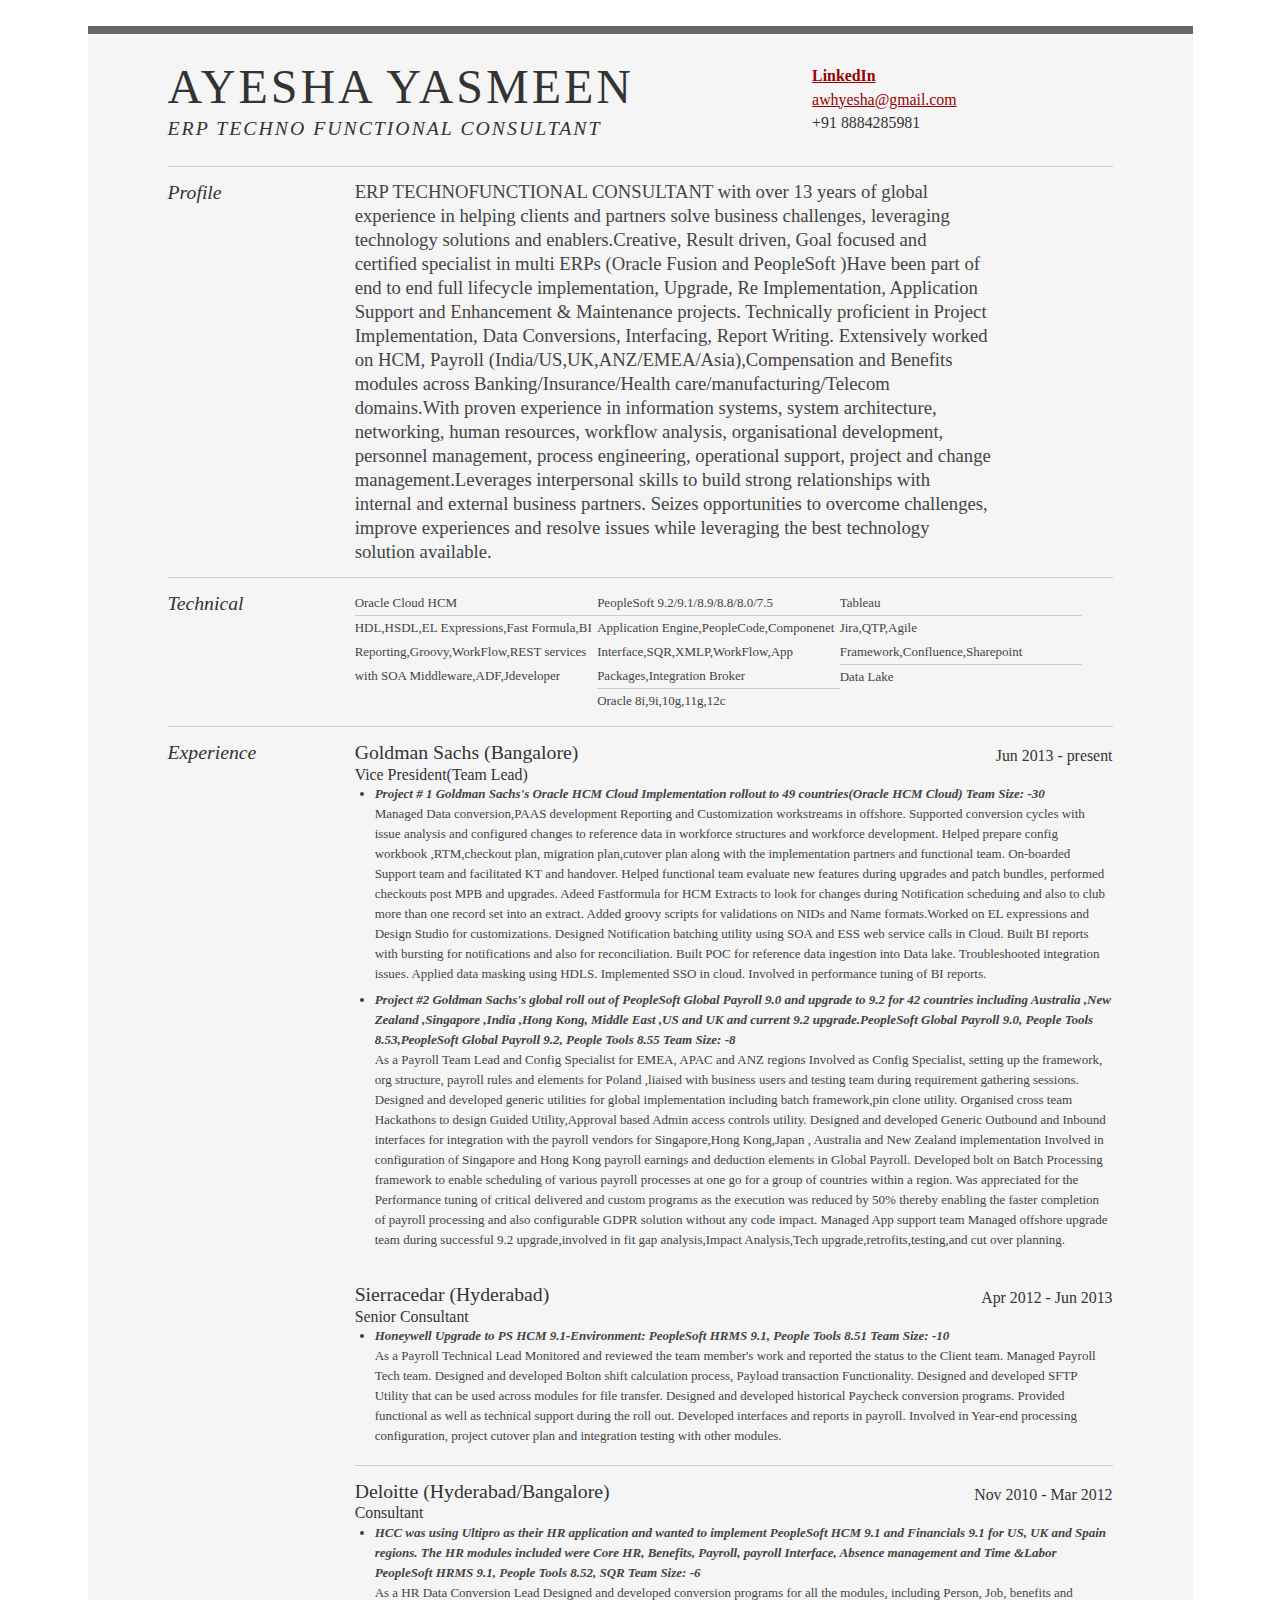
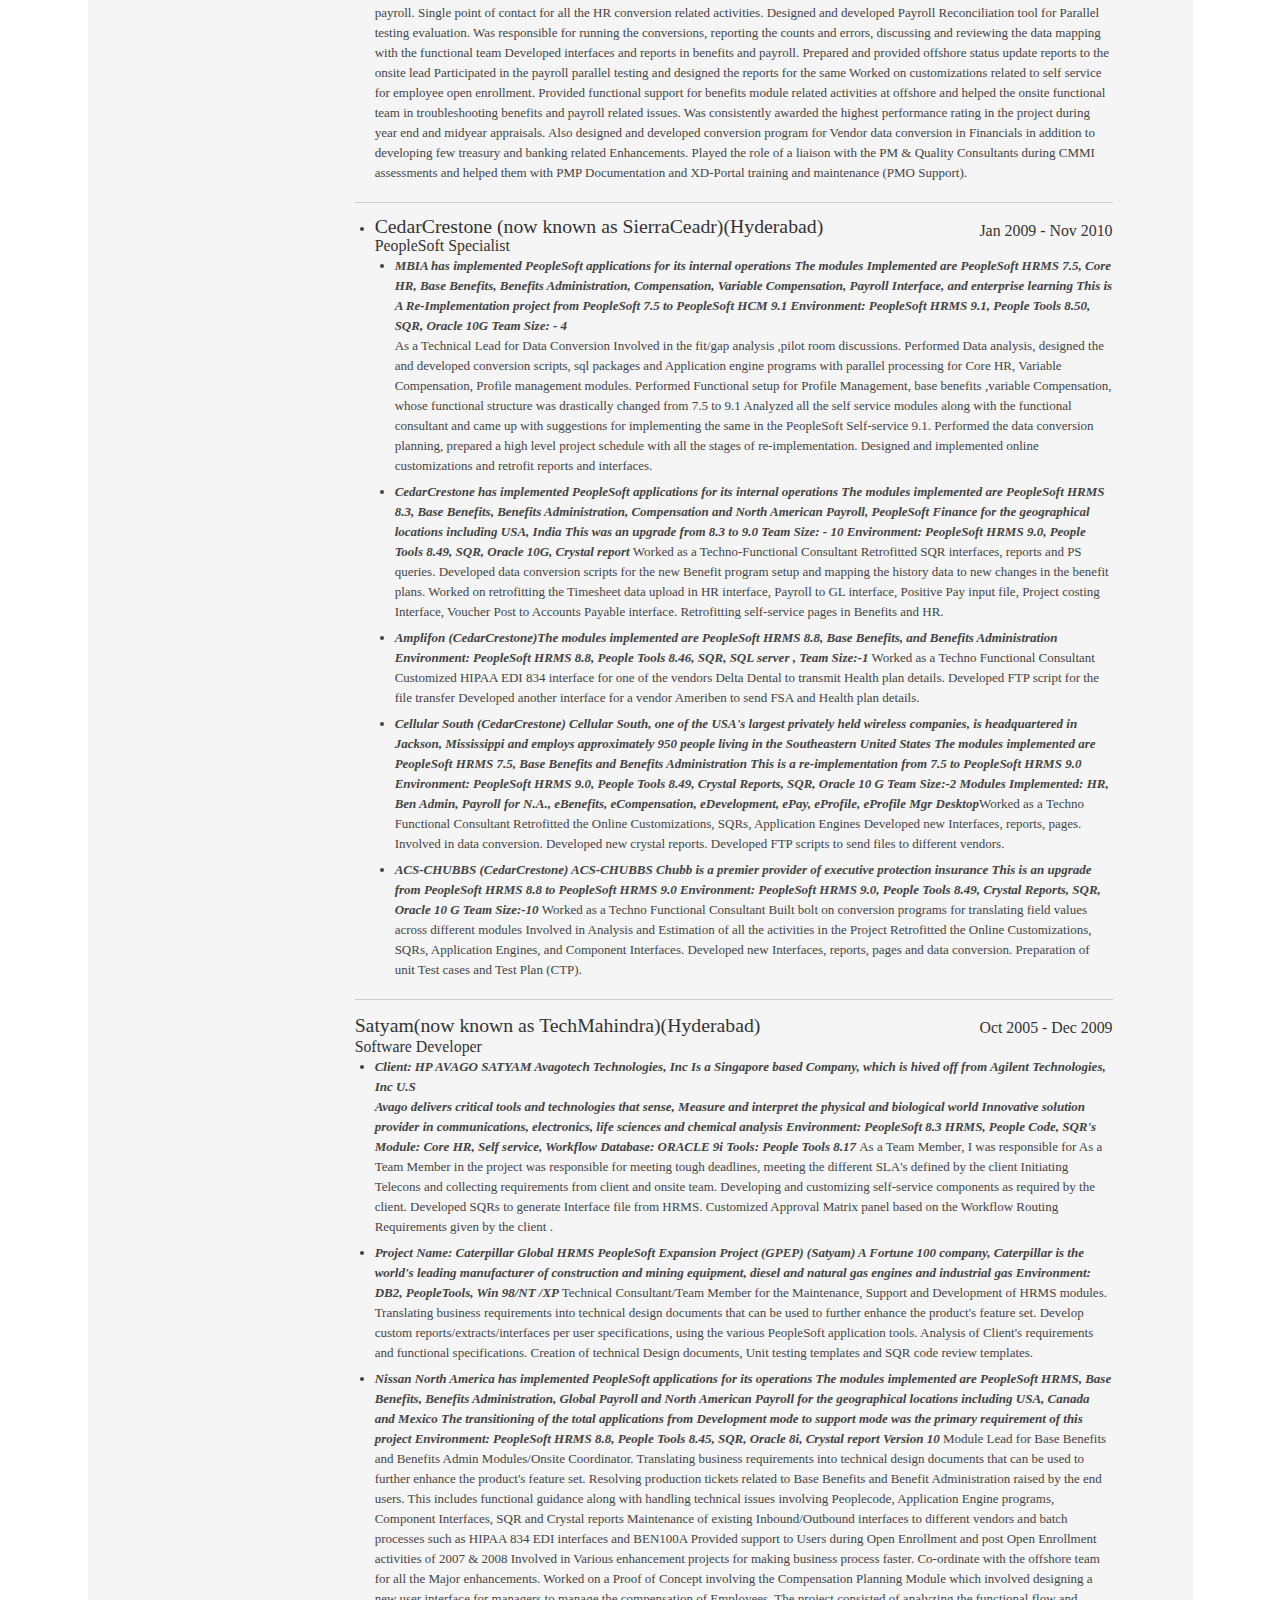
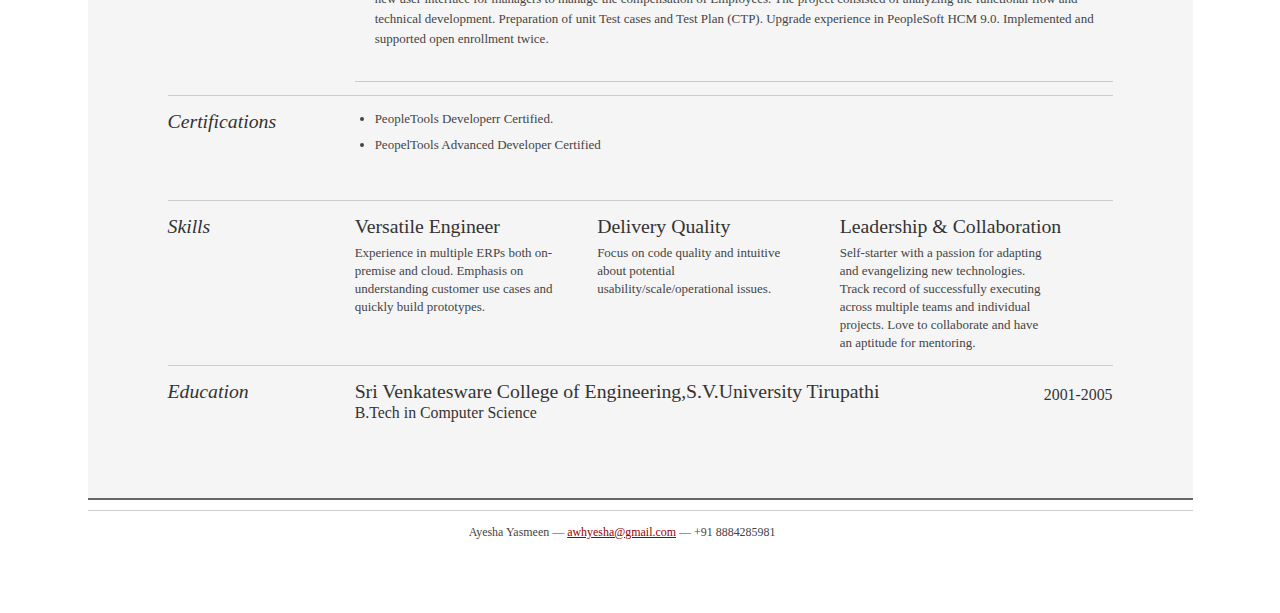
<file: ayesha.html>
<!DOCTYPE html PUBLIC "-//W3C//DTD XHTML 1.0 Strict//EN" "http://www.w3.org/TR/xhtml1/DTD/xhtml1-strict.dtd">
<html>
<head><meta http-equiv="Content-Type" content="text/html; charset=UTF-8">
	<title>Ayesha Yasmeen | ERP TechnoFunctional Consultant| awhyesha@gmail.com</title>
	<meta name="keywords" content="Ayesha Yasmeen | ERP TechnoFunctional Consultant| awhyesha@gmail.com">
	<meta name="description" content="Ayesha Yasmeen | ERP TechnoFunctional Consultant| awhyesha@gmail.com">
	<link rel="stylesheet" type="text/css" href="./files/reset-fonts-grids.css" media="all">
	<link rel="stylesheet" type="text/css" href="./files/resume.css" media="all">
	<link rel="stylesheet" type="text/css" href="./files/custom.css" media="all">
</head>
<body>
<!--

 

Ayesha Yasmeen | Oracle TechnoFunctional Consultant| awhyesha@gmail.com| 8884285981

credit : http://sampleresumetemplate.net/srt-resume.html
pdf : https://www.sejda.com/html-to-pdf
 -->
<style type="text/css" media="screen">
	.msg { padding: 10px; background: #222; position: relative; }
	.msg h1 { color: #999;  }
	.msg a { color: #fff }
	.msg a#dl { margin-left: 20px; background: #408814; color: white; padding: 4px 8px; text-decoration: none; }
	.msg a#dl:hover { background: #266400; }
</style>

<div id="doc2" class="yui-t7">

<br clear="all">

	<div id="inner"> 

		<div id="hd">
			<div class="yui-gc">
				<div class="yui-u first">
					<h1>Ayesha Yasmeen </h1>
					<h2>ERP Techno Functional Consultant</h2>
				</div>

				<div class="yui-u">
					<div class="contact-info">
						<!--
						<h3><a id="pdf" href="http://sampleresumetemplate.net/srt-resume.html#">Download PDF</a></h3>
						-->
						
						<h3 style="font-weight: bold;padding: 2px;" ><a href="https://www.linkedin.com/in/ayesha-yasmeen-2163265/Data">LinkedIn</a></h3>

						<h3 style="font-weight: 100;padding: 2px;" ><a href="mailto:awhyesha@gmail.com">awhyesha@gmail.com</a></h3>
						<h3 style="font-weight: 100;padding: 2px;" >+91 8884285981</h3>
					 
					</div><!--// .contact-info --> 
				</div>
			</div><!--// .yui-gc -->
		</div><!--// hd -->

		<div id="bd">
			<div id="yui-main">
				<div class="yui-b">

					<div class="yui-gf">
						<div class="yui-u first">
							<h2>Profile</h2>
						</div>
						<div class="yui-u">
							<p class="enlarge">
							ERP TECHNOFUNCTIONAL CONSULTANT with over 13 years of global experience in helping clients and partners solve business challenges, leveraging technology solutions and enablers.Creative, Result driven, Goal focused and certified specialist in multi ERPs (Oracle Fusion and PeopleSoft )Have been part of end to end full lifecycle implementation, Upgrade, Re Implementation, Application Support and Enhancement & Maintenance projects. Technically proficient in Project Implementation, Data Conversions, Interfacing, Report Writing. Extensively worked on HCM, Payroll (India/US,UK,ANZ/EMEA/Asia),Compensation and Benefits modules across Banking/Insurance/Health care/manufacturing/Telecom domains.With proven experience in information systems, system architecture, networking, human resources, workflow analysis, organisational development, personnel management, process engineering, operational support, project and change management.Leverages interpersonal skills to build strong relationships with internal and external business partners. Seizes opportunities to overcome challenges, improve experiences and resolve issues while leveraging the best technology solution available.
							</p>
						</div>
					</div><!--// .yui-gf -->

					<div class="yui-gf">
						<div class="yui-u first">
							<h2>Technical</h2>
						</div>
						<div class="yui-u">
							<ul class="talent">
								
			                    <li>Oracle Cloud HCM</li>
			                    <li class="last">HDL,HSDL,EL Expressions,Fast Formula,BI Reporting,Groovy,WorkFlow,REST services with SOA Middleware,ADF,Jdeveloper</li>
							</ul>

							<ul class="talent">
								<li>PeopleSoft 9.2/9.1/8.9/8.8/8.0/7.5</li>
								<li>Application Engine,PeopleCode,Componenet Interface,SQR,XMLP,WorkFlow,App Packages,Integration Broker</li>
			                    <li class="last">Oracle 8i,9i,10g,11g,12c </li>
							</ul>

							<ul class="talent">
								<li>Tableau</li>
			                    <li>Jira,QTP,Agile Framework,Confluence,Sharepoint</li>
			                    <li class="last">Data Lake</li>
							</ul>
						</div>
					</div><!--// .yui-gf-->

					<div class="yui-gf">

						<div class="yui-u first">
							<h2>Experience</h2>
						</div><!--// .yui-u -->

						<div class="yui-u">

							<div class="job last">
								<h2>Goldman Sachs (Bangalore)</h2>
								<h3>Vice President(Team Lead)</h3>
								<h4>Jun 2013 - present</h4>
								 
								<li>
								<i class="bold">Project # 1 Goldman Sachs's Oracle HCM Cloud Implementation rollout to 49 countries(Oracle HCM Cloud) Team Size: -30 </i> <br> &#09;
Managed Data conversion,PAAS development Reporting and Customization workstreams in offshore.
Supported conversion cycles with issue analysis and configured changes to reference data in workforce structures and workforce development.
Helped prepare config workbook ,RTM,checkout plan, migration plan,cutover plan along with the implementation partners and functional team.
On-boarded Support team and facilitated KT and handover.
Helped functional team evaluate new features during upgrades and patch bundles, performed checkouts post MPB and upgrades.
Adeed Fastformula for HCM Extracts to look for changes during Notification scheduing and also to club more than one record set into an extract.
Added groovy scripts for validations on NIDs and Name formats.Worked on EL expressions and Design Studio for customizations.
Designed Notification batching utility using SOA and ESS web service calls in Cloud.
Built BI reports with bursting for notifications and also for reconciliation.
Built POC for reference data ingestion into Data lake.
Troubleshooted integration issues.
Applied data masking using HDLS.
Implemented SSO in cloud.
Involved in performance tuning of BI reports.</li>
<li>

<i class="bold">Project #2 Goldman Sachs's global roll out of PeopleSoft Global Payroll 9.0 and upgrade to 9.2 for 42 countries including Australia ,New Zealand ,Singapore ,India ,Hong Kong, Middle East ,US and UK and current 9.2 upgrade.PeopleSoft Global Payroll 9.0, People Tools 8.53,PeopleSoft Global Payroll 9.2, People Tools 8.55 Team Size: -8 </i> <br> &#09;
As a Payroll Team Lead and Config Specialist for EMEA, APAC and ANZ regions Involved as Config Specialist, setting up the framework, org structure, payroll rules and elements for Poland ,liaised with business users and testing team during requirement gathering sessions.
Designed and developed generic utilities for global implementation including batch framework,pin clone utility.
Organised cross team Hackathons to design Guided Utility,Approval based Admin access controls utility.
Designed and developed Generic Outbound and Inbound interfaces for integration with the payroll vendors for Singapore,Hong Kong,Japan , Australia and New Zealand implementation
Involved in configuration of Singapore and Hong Kong payroll earnings and deduction elements in Global Payroll.
Developed bolt on Batch Processing framework to enable scheduling of various payroll processes at one go for a group of countries within a region.
Was appreciated for the Performance tuning of critical delivered and custom programs as the execution was reduced by 50% thereby enabling the faster completion of payroll processing and also configurable GDPR solution without any code impact.
Managed App support team
Managed offshore upgrade team during successful 9.2 upgrade,involved in fit gap analysis,Impact Analysis,Tech upgrade,retrofits,testing,and cut over planning.
								</li></div>
								<div class="job ">
								 
								<h2>Sierracedar (Hyderabad)</h2>
								<h3>Senior Consultant</h3>
								<h4>Apr 2012 - Jun 2013</h4>
								
								<li>
								<i class="bold">Honeywell  Upgrade to PS HCM 9.1-Environment: PeopleSoft HRMS 9.1, People Tools 8.51 Team Size: -10  </i>   <br> &#09;  As a Payroll Technical Lead Monitored and reviewed the team member's work and reported the status to the Client team.
Managed Payroll Tech team.
Designed and developed Bolton shift calculation process, Payload transaction Functionality.
Designed and developed SFTP Utility that can be used across modules for file transfer.
Designed and developed historical Paycheck conversion programs.
Provided functional as well as technical support during the roll out.
Developed interfaces and reports in payroll.
Involved in Year-end processing configuration, project cutover plan and integration testing with other modules.
								</li></div>
								<div class="job  ">
								<h2>Deloitte (Hyderabad/Bangalore)</h2>
								<h3>Consultant</h3>
								<h4>Nov 2010 - Mar 2012</h4>
							
								<li>
								<i class="bold">HCC was using Ultipro as their HR application and wanted to implement PeopleSoft HCM 9.1 and Financials 9.1 for US, UK and Spain regions. The HR modules included were Core HR, Benefits, Payroll, payroll Interface, Absence management and Time &Labor

PeopleSoft HRMS 9.1, People Tools 8.52, SQR Team Size: -6  </i> <br> &#09; As a HR Data Conversion Lead Designed and developed conversion programs for all the modules, including Person, Job, benefits and payroll.
Single point of contact for all the HR conversion related activities.
Designed and developed Payroll Reconciliation tool for Parallel testing evaluation.
Was responsible for running the conversions, reporting the counts and errors, discussing and reviewing the data mapping with the functional team
Developed interfaces and reports in benefits and payroll.
Prepared and provided offshore status update reports to the onsite lead Participated in the payroll parallel testing and designed the reports for the same
Worked on customizations related to self service for employee open enrollment.
Provided functional support for benefits module related activities at offshore and helped the onsite functional team in troubleshooting benefits and payroll related issues.
Was consistently awarded the highest performance rating in the project during year end and midyear appraisals.
Also designed and developed conversion program for Vendor data conversion in Financials in addition to developing few treasury and banking related Enhancements.
Played the role of a liaison with the PM & Quality Consultants during CMMI assessments and helped them with PMP Documentation and XD-Portal training and maintenance (PMO Support).
								</li></div><div class="job  ">
								<li>
								<h2>CedarCrestone (now known as SierraCeadr)(Hyderabad)</h2>
								<h3>PeopleSoft Specialist</h3>
								<h4>Jan 2009 - Nov 2010</h4>
								<ul>
								<li>
								<i class="bold">MBIA has implemented PeopleSoft applications for its internal operations
The modules Implemented are PeopleSoft HRMS 7.5, Core HR, Base Benefits, Benefits Administration, Compensation, Variable Compensation, Payroll Interface, and enterprise learning
This is A Re-Implementation project from PeopleSoft 7.5 to PeopleSoft HCM 9.1 Environment: PeopleSoft HRMS 9.1, People Tools 8.50, SQR, Oracle 10G Team Size: - 4  </i> <br> &#09;As a Technical Lead for Data Conversion Involved in the fit/gap analysis ,pilot room discussions.
Performed Data analysis, designed the and developed conversion scripts, sql packages and Application engine programs with parallel processing for Core HR, Variable Compensation, Profile management modules.
Performed Functional setup for Profile Management, base benefits ,variable Compensation, whose functional structure was drastically changed from 7.5 to 9.1 Analyzed all the self service modules along with the functional consultant and came up with suggestions for implementing the same in the PeopleSoft Self-service 9.1.
Performed the data conversion planning, prepared a high level project schedule with all the stages of re-implementation.
Designed and implemented online customizations and retrofit reports and interfaces.
<li><i class="bold">CedarCrestone has implemented PeopleSoft applications for its internal operations
The modules implemented are PeopleSoft HRMS 8.3, Base Benefits, Benefits Administration, Compensation and North American Payroll, PeopleSoft Finance for the geographical locations including USA, India
This was an upgrade from 8.3 to 9.0
Team Size: - 10 Environment: PeopleSoft HRMS 9.0, People Tools 8.49, SQR, Oracle 10G, Crystal report </i>Worked as a Techno-Functional Consultant Retrofitted SQR interfaces, reports and PS queries.
Developed data conversion scripts for the new Benefit program setup and mapping the history data to new changes in the benefit plans.
Worked on retrofitting the Timesheet data upload in HR interface, Payroll to GL interface, Positive Pay input file, Project costing Interface, Voucher Post to Accounts Payable interface.
Retrofitting self-service pages in Benefits and HR.</li>
<li><i class="bold">Amplifon (CedarCrestone)The modules implemented are PeopleSoft HRMS 8.8, Base Benefits, and Benefits Administration
Environment: PeopleSoft HRMS 8.8, People Tools 8.46, SQR, SQL server , Team Size:-1</i>  
Worked as a Techno Functional Consultant Customized HIPAA EDI 834 interface for one of the vendors Delta Dental to transmit Health plan details.
Developed FTP script for the file transfer Developed another interface for a vendor Ameriben to send FSA and Health plan details.
</li><li><i class="bold">Cellular South (CedarCrestone) Cellular South, one of the USA's largest privately held wireless companies, is headquartered in Jackson, Mississippi and employs approximately 950 people living in the Southeastern United States
The modules implemented are PeopleSoft HRMS 7.5, Base Benefits and Benefits Administration
This is a re-implementation from 7.5 to PeopleSoft HRMS 9.0 Environment: PeopleSoft HRMS 9.0, People Tools 8.49, Crystal Reports, SQR, Oracle 10 G Team Size:-2 Modules Implemented: HR, Ben Admin, Payroll for N.A., eBenefits, eCompensation, eDevelopment, ePay, eProfile, eProfile Mgr Desktop</i>Worked as a Techno Functional Consultant Retrofitted the Online Customizations, SQRs, Application Engines Developed new Interfaces, reports, pages.
Involved in data conversion.
Developed new crystal reports.
Developed FTP scripts to send files to different vendors.</li><li>
<i class="bold">ACS-CHUBBS (CedarCrestone) ACS-CHUBBS Chubb is a premier provider of executive protection insurance
This is an upgrade from PeopleSoft HRMS 8.8 to PeopleSoft HRMS 9.0 Environment: PeopleSoft HRMS 9.0, People Tools 8.49, Crystal Reports, SQR, Oracle 10 G
Team Size:-10 </i>Worked as a Techno Functional Consultant Built bolt on conversion programs for translating field values across different modules Involved in Analysis and Estimation of all the activities in the Project Retrofitted the Online Customizations, SQRs, Application Engines, and Component Interfaces.
Developed new Interfaces, reports, pages and data conversion.
Preparation of unit Test cases and Test Plan (CTP).
								</li></div>
								<div class="job last">
								<h2>Satyam(now known as TechMahindra)(Hyderabad)</h2>
								<h3>Software Developer</h3>
								<h4>Oct 2005 - Dec 2009</h4>
								
								<li>
								<i class="bold">Client: HP AVAGO SATYAM Avagotech Technologies, Inc
Is a Singapore based Company, which is hived off from Agilent Technologies, Inc U.S  <br> &#09;
Avago delivers critical tools and technologies that sense, Measure and interpret the physical and biological world Innovative solution provider in communications, electronics, life sciences and chemical analysis
Environment: PeopleSoft 8.3 HRMS, People Code, SQR's
Module: Core HR, Self service, Workflow
Database: ORACLE 9i Tools: People Tools 8.17 </i>As a Team Member, I was responsible for As a Team Member in the project was responsible for meeting tough deadlines, meeting the different SLA's defined by the client
Initiating Telecons and collecting requirements from client and onsite team.
Developing and customizing self-service components as required by the client.
Developed SQRs to generate Interface file from HRMS.
Customized Approval Matrix panel based on the Workflow Routing Requirements given by the client .
 <li><i class="bold">Project Name: Caterpillar Global HRMS PeopleSoft Expansion Project (GPEP) (Satyam) A Fortune 100 company, Caterpillar is the world's leading manufacturer of construction and mining equipment, diesel and natural gas engines and industrial gas
Environment: DB2, PeopleTools, Win 98/NT /XP </i>Technical Consultant/Team Member for the Maintenance, Support and Development of HRMS modules.
Translating business requirements into technical design documents that can be used to further enhance the product's feature set.
Develop custom reports/extracts/interfaces per user specifications, using the various PeopleSoft application tools.
Analysis of Client's requirements and functional specifications.
Creation of technical Design documents, Unit testing templates and SQR code review templates.</li><li> 
<i class="bold">Nissan North America has implemented PeopleSoft applications for its operations
The modules implemented are PeopleSoft HRMS, Base Benefits, Benefits Administration, Global Payroll and North American Payroll for the geographical locations including USA, Canada and Mexico
The transitioning of the total applications from Development mode to support mode was the primary requirement of this project
Environment: PeopleSoft HRMS 8.8, People Tools 8.45, SQR, Oracle 8i, Crystal report Version 10</i> Module Lead for Base Benefits and Benefits Admin Modules/Onsite Coordinator.
Translating business requirements into technical design documents that can be used to further enhance the product's feature set.
Resolving production tickets related to Base Benefits and Benefit Administration raised by the end users.
This includes functional guidance along with handling technical issues involving Peoplecode, Application Engine programs, Component Interfaces, SQR and Crystal reports Maintenance of existing Inbound/Outbound interfaces to different vendors and batch processes such as HIPAA 834 EDI interfaces and BEN100A Provided support to Users during Open Enrollment and post Open Enrollment activities of 2007 & 2008
Involved in Various enhancement projects for making business process faster.
Co-ordinate with the offshore team for all the Major enhancements.
Worked on a Proof of Concept involving the Compensation Planning Module which involved designing a new user interface for managers to manage the compensation of Employees.
The project consisted of analyzing the functional flow and technical development.
Preparation of unit Test cases and Test Plan (CTP).
Upgrade experience in PeopleSoft HCM 9.0.
Implemented and supported open enrollment twice.
								</li></div>
								<li>
								
								</ul>
							</div>
						</div><!--// .yui-u -->
					</div><!--// .yui-gf -->

					<div class="yui-gf">

						<div class="yui-u first">
							<h2>Certifications</h2>
						</div><!--// .yui-u -->

						<div class="yui-u">
							<div class="job last">
								<ul>
								<li>
									PeopleTools Developerr Certified.
								</li>
								<li>
									PeopelTools Advanced Developer Certified
								</li>
								
								</ul>
							</div>
						</div><!--// .yui-u -->
					</div><!--// .yui-gf -->

					<div class="yui-gf">
						<div class="yui-u first">
							<h2>Skills</h2>
						</div>
						<div class="yui-u">
						  <div class="talent">
			                    <h2>Versatile Engineer</h2>
			                    <p>Experience in multiple ERPs both on-premise and cloud. Emphasis on understanding customer use cases and quickly build prototypes.</p>
		                  </div>
		                  <div class="talent">
			                    <h2>Delivery Quality</h2>
			                    <p>Focus on code quality and intuitive about potential usability/scale/operational issues. </p>
		                  </div>
		                  <div class="talent">
			                    <h2>Leadership &amp; Collaboration</h2>
			                    <p>Self-starter with a passion for adapting and evangelizing new technologies. Track record of successfully executing across multiple teams and individual projects. Love to collaborate and have an aptitude for mentoring.</p>
		                  </div>
						</div>
					</div><!--// .yui-gf -->

					<div class="yui-gf last">
						<div class="yui-u first">
							<h2>Education</h2>
						</div>
						<div class="yui-u job last">
							<h2>Sri Venkatesware College of Engineering,S.V.University Tirupathi</h2>
							<h3>B.Tech in Computer Science 
							<!-- — <strong>4.0 GPA</strong>  -->
							</h3>
							<h4>2001-2005</h4>
						</div>
					</div><!--// .yui-gf -->


				</div><!--// .yui-b -->
			</div><!--// yui-main -->
		</div><!--// bd -->

		<div id="ft">
			<p>Ayesha Yasmeen — <a href="mailto:awhyesha@gmail.com">awhyesha@gmail.com</a> — +91 8884285981</p>
		</div><!--// footer -->

	</div><!-- // inner -->

</div><!--// doc -->

</body></html>
</file>
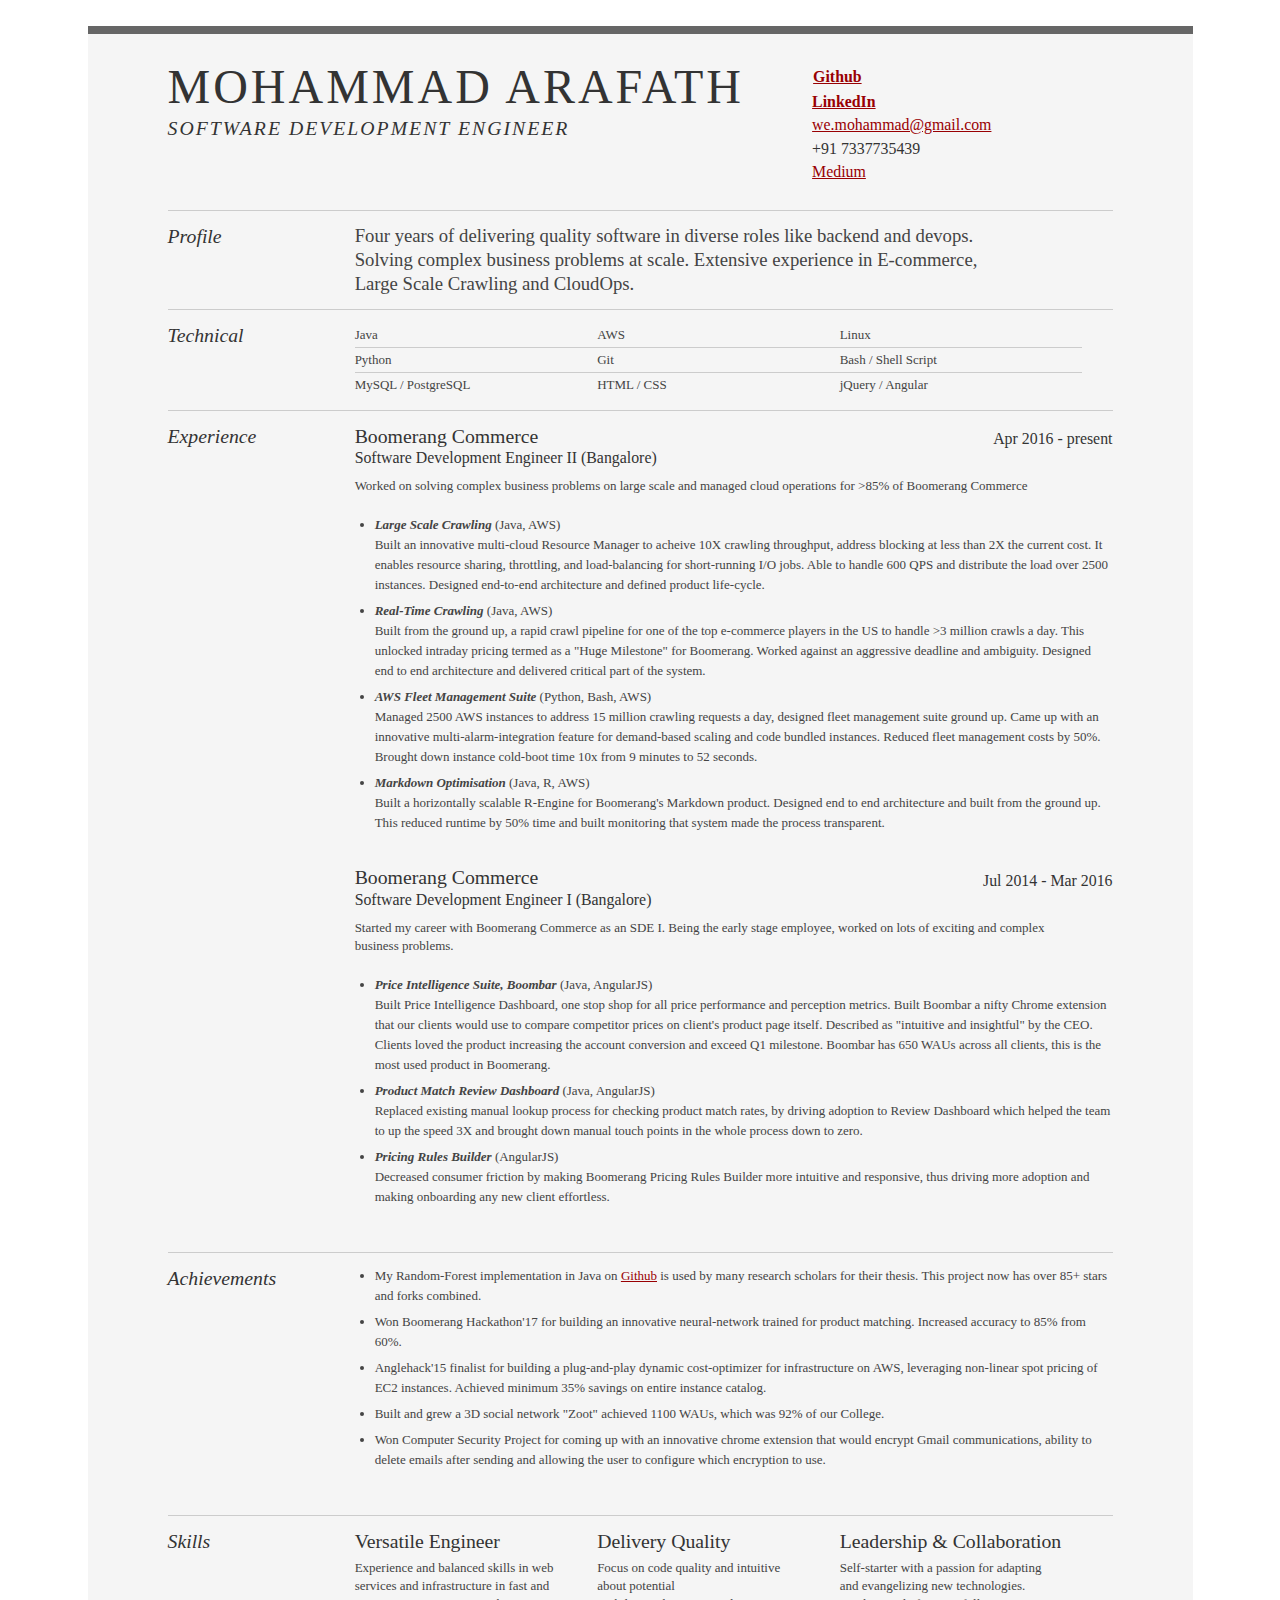
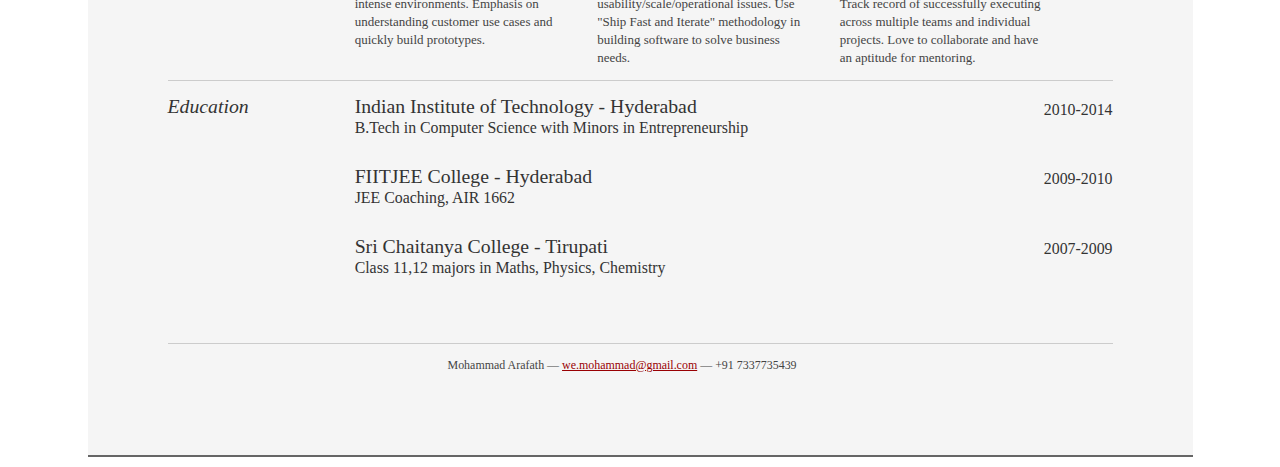
<file: detailed.html>
<!DOCTYPE html PUBLIC "-//W3C//DTD XHTML 1.0 Strict//EN" "http://www.w3.org/TR/xhtml1/DTD/xhtml1-strict.dtd">
<html>
<head><meta http-equiv="Content-Type" content="text/html; charset=UTF-8">
	<title>Mohammad Arafath | Software Development Engineer | we.mohammad@gmail.com</title>
	<meta name="keywords" content="Mohammad Arafath | Software Development Engineer 2| we.mohammad@gmail.com">
	<meta name="description" content="Mohammad Arafath | Software Development Engineer | we.mohammad@gmail.com">
	<link rel="stylesheet" type="text/css" href="./files/reset-fonts-grids.css" media="all">
	<link rel="stylesheet" type="text/css" href="./files/resume.css" media="all">
	<link rel="stylesheet" type="text/css" href="./files/custom.css" media="all">
</head>
<body>
<!--

 /$$      /$$         /$$                                                        /$$
| $$$    /$$$        | $$                                                       | $$
| $$$$  /$$$$ /$$$$$$| $$$$$$$  /$$$$$$ /$$$$$$/$$$$ /$$$$$$/$$$$  /$$$$$$  /$$$$$$$
| $$ $$/$$ $$/$$__  $| $$__  $$|____  $| $$_  $$_  $| $$_  $$_  $$|____  $$/$$__  $$
| $$  $$$| $| $$  \ $| $$  \ $$ /$$$$$$| $$ \ $$ \ $| $$ \ $$ \ $$ /$$$$$$| $$  | $$
| $$\  $ | $| $$  | $| $$  | $$/$$__  $| $$ | $$ | $| $$ | $$ | $$/$$__  $| $$  | $$
| $$ \/  | $|  $$$$$$| $$  | $|  $$$$$$| $$ | $$ | $| $$ | $$ | $|  $$$$$$|  $$$$$$$
|__/     |__/\______/|__/  |__/\_______|__/ |__/ |__|__/ |__/ |__/\_______/\_______/



  /$$$$$$                   /$$$$$$          /$$    /$$
 /$$__  $$                 /$$__  $$        | $$   | $$
| $$  \ $$ /$$$$$$ /$$$$$$| $$  \__/$$$$$$ /$$$$$$ | $$$$$$$
| $$$$$$$$/$$__  $|____  $| $$$$  |____  $|_  $$_/ | $$__  $$
| $$__  $| $$  \__//$$$$$$| $$_/   /$$$$$$$ | $$   | $$  \ $$
| $$  | $| $$     /$$__  $| $$    /$$__  $$ | $$ /$| $$  | $$
| $$  | $| $$    |  $$$$$$| $$   |  $$$$$$$ |  $$$$| $$  | $$
|__/  |__|__/     \_______|__/    \_______/  \___/ |__/  |__/

Software Development Engineer 2 | we.mohammad@gmail.com | 7337735439

credit : http://sampleresumetemplate.net/srt-resume.html
 -->
<style type="text/css" media="screen">
	.msg { padding: 10px; background: #222; position: relative; }
	.msg h1 { color: #999;  }
	.msg a { color: #fff }
	.msg a#dl { margin-left: 20px; background: #408814; color: white; padding: 4px 8px; text-decoration: none; }
	.msg a#dl:hover { background: #266400; }
</style>

<div id="doc2" class="yui-t7">

<br clear="all">

	<div id="inner">

		<div id="hd">
			<div class="yui-gc">
				<div class="yui-u first">
					<h1>Mohammad Arafath</h1>
					<h2>Software Development Engineer</h2>
				</div>

				<div class="yui-u">
					<div class="contact-info">
						<!--
						<h3><a id="pdf" href="http://sampleresumetemplate.net/srt-resume.html#">Download PDF</a></h3>
						-->
						<h3 style="font-weight: bold;padding: 3px;" ><a href="https://goo.gl/2TA9cn">Github</a></h3>
						<h3 style="font-weight: bold;padding: 2px;" ><a href="https://goo.gl/Ay8Dxm">LinkedIn</a></h3>

						<h3 style="font-weight: 100;padding: 2px;" ><a href="mailto:we.mohammad@gmail.com">we.mohammad@gmail.com</a></h3>
						<h3 style="font-weight: 100;padding: 2px;" >+91 7337735439</h3>
						<h3 style="font-weight: 100;padding: 2px;" ><a href="https://goo.gl/Rxi6ZA">Medium</a></h3>
					</div><!--// .contact-info -->
				</div>
			</div><!--// .yui-gc -->
		</div><!--// hd -->

		<div id="bd">
			<div id="yui-main">
				<div class="yui-b">

					<div class="yui-gf">
						<div class="yui-u first">
							<h2>Profile</h2>
						</div>
						<div class="yui-u">
							<p class="enlarge">
							Four years of delivering quality software in diverse roles like backend and devops. Solving complex business problems at scale. Extensive experience in E-commerce, Large Scale Crawling and CloudOps.
							</p>
						</div>
					</div><!--// .yui-gf -->

					<div class="yui-gf">
						<div class="yui-u first">
							<h2>Technical</h2>
						</div>
						<div class="yui-u">
							<ul class="talent">
								<li>Java</li>
			                    <li>Python</li>
			                    <li class="last">MySQL / PostgreSQL</li>
							</ul>

							<ul class="talent">
								<li>AWS</li>
								<li>Git</li>
			                    <li class="last">HTML / CSS</li>
							</ul>

							<ul class="talent">
								<li>Linux</li>
			                    <li>Bash / Shell Script</li>
			                    <li class="last">jQuery / Angular</li>
							</ul>
						</div>
					</div><!--// .yui-gf-->

					<div class="yui-gf">

						<div class="yui-u first">
							<h2>Experience</h2>
						</div><!--// .yui-u -->

						<div class="yui-u">

							<div class="job last">
								<h2>Boomerang Commerce</h2>
								<h3>Software Development Engineer II (Bangalore)</h3>
								<h4>Apr 2016 - present</h4>
								<p>Worked on solving complex business problems on large scale and managed cloud operations for >85% of Boomerang Commerce</p>
								<ul>
								<li>
								<i class="bold">Large Scale Crawling</i> (Java, AWS) <br> &#09;Built an innovative multi-cloud Resource Manager to acheive 10X crawling throughput, address blocking at less than 2X the current cost. It enables resource sharing, throttling, and load-balancing for short-running I/O jobs. Able to handle 600 QPS and distribute the load over 2500 instances. Designed end-to-end architecture and defined product life-cycle.
								</li>
								<li>
								<i class="bold">Real-Time Crawling</i> (Java, AWS) <br> &#09; Built from the ground up, a rapid crawl pipeline for one of the top e-commerce players in the US to handle >3 million crawls a day. This unlocked intraday pricing termed as a "Huge Milestone" for Boomerang. Worked against an aggressive deadline and ambiguity. Designed end to end architecture and delivered critical part of the system.
								</li>
								<li>
								<i class="bold">AWS Fleet Management Suite</i> (Python, Bash, AWS) <br> &#09; Managed 2500 AWS instances to address 15 million crawling requests a day, designed fleet management suite ground up. Came up with an innovative multi-alarm-integration feature for demand-based scaling and code bundled instances. Reduced fleet management costs by 50%. Brought down instance cold-boot time 10x from 9 minutes to 52 seconds.
								</li>
								<li>
								<i class="bold">Markdown Optimisation</i> (Java, R, AWS) <br> &#09;Built a horizontally scalable R-Engine for Boomerang's Markdown product. Designed end to end architecture and built from the ground up. This reduced runtime by 50% time and built monitoring that system made the process transparent.
								</li>							
								</ul>
							</div>
							<div class="job last">
								<h2>Boomerang Commerce</h2>
								<h3>Software Development Engineer I (Bangalore)</h3>
								<h4>Jul 2014 - Mar 2016</h4>
								<p>Started my career with Boomerang Commerce as an SDE I. Being the early stage employee, worked on lots of exciting and complex business problems.</p>
								<ul>								
									<li>
									<i class="bold">Price Intelligence Suite, Boombar</i> (Java, AngularJS) <br> &#09;Built Price Intelligence Dashboard, one stop shop for all price performance and perception metrics. Built Boombar a nifty Chrome extension that our clients would use to compare competitor prices on client's product page itself. Described as "intuitive and insightful" by the CEO. Clients loved the product increasing the account conversion and exceed Q1 milestone. Boombar has 650 WAUs across all clients, this is the most used product in Boomerang.
									</li>
									<li>
									<i class="bold">Product Match Review Dashboard</i> (Java, AngularJS) <br> &#09;Replaced existing manual lookup process for checking product match rates, by driving adoption to Review Dashboard which helped the team to up the speed 3X and brought down manual touch points in the whole process down to zero.
									</li>
									<li>
									<i class="bold">Pricing Rules Builder</i> (AngularJS) <br> &#09;Decreased consumer friction by making Boomerang Pricing Rules Builder more intuitive and responsive, thus driving more adoption and making onboarding any new client effortless.
									</li>
								</ul>
							</div>
						</div><!--// .yui-u -->
					</div><!--// .yui-gf -->

					<div class="yui-gf">

						<div class="yui-u first">
							<h2>Achievements</h2>
						</div><!--// .yui-u -->

						<div class="yui-u">
							<div class="job last">
								<ul>
								<li>
									My Random-Forest implementation in Java on <a href="https://goo.gl/2TA9cn">Github</a> is used by many research scholars for their thesis. This project now has over 85+ stars and forks combined.
								</li>
								<li>
									Won Boomerang Hackathon'17 for building an innovative neural-network trained for product matching. Increased accuracy to 85% from 60%.
								</li>
								<li>
									Anglehack'15 finalist for building a plug-and-play dynamic cost-optimizer for infrastructure on AWS, leveraging non-linear spot pricing of EC2 instances. Achieved minimum 35% savings on entire instance catalog.
								</li>
								<li>
									Built and grew a 3D social network "Zoot" achieved 1100 WAUs, which was 92% of our College.
								</li>
								<li>
									Won Computer Security Project for coming up with an innovative chrome extension that would encrypt Gmail communications, ability to delete emails after sending and allowing the user to configure which encryption to use.
								</li>
								</ul>
							</div>
						</div><!--// .yui-u -->
					</div><!--// .yui-gf -->

					<div class="yui-gf">
						<div class="yui-u first">
							<h2>Skills</h2>
						</div>
						<div class="yui-u">
						  <div class="talent">
			                    <h2>Versatile Engineer</h2>
			                    <p>Experience and balanced skills in web services and infrastructure in fast and intense environments. Emphasis on understanding customer use cases and quickly build prototypes.</p>
		                  </div>
		                  <div class="talent">
			                    <h2>Delivery Quality</h2>
			                    <p>Focus on code quality and intuitive about potential usability/scale/operational issues. Use "Ship Fast and Iterate" methodology in building software to solve business needs.</p>
		                  </div>
		                  <div class="talent">
			                    <h2>Leadership &amp; Collaboration</h2>
			                    <p>Self-starter with a passion for adapting and evangelizing new technologies. Track record of successfully executing across multiple teams and individual projects. Love to collaborate and have an aptitude for mentoring.</p>
		                  </div>
						</div>
					</div><!--// .yui-gf -->

					<div class="yui-gf last">
						<div class="yui-u first">
							<h2>Education</h2>
						</div>
						<div class="yui-u job last">
							<h2>Indian Institute of Technology - Hyderabad</h2>
							<h3>B.Tech in Computer Science with Minors in Entrepreneurship
							<!-- — <strong>4.0 GPA</strong>  -->
							</h3>
							<h4>2010-2014</h4>
						</div>
						<div class="yui-u job last">
							<h2>FIITJEE College - Hyderabad</h2>
							<h3>JEE Coaching, AIR 1662
							<!-- — <strong>4.0 GPA</strong>  -->
							</h3>
							<h4>2009-2010</h4>
						</div>
						<div class="yui-u job last">
							<h2>Sri Chaitanya College - Tirupati</h2>
							<h3>Class 11,12 majors in Maths, Physics, Chemistry
							<!-- — <strong>4.0 GPA</strong>  -->
							</h3>
							<h4>2007-2009</h4>
						</div>
					</div><!--// .yui-gf -->


				</div><!--// .yui-b -->
			</div><!--// yui-main -->
		</div><!--// bd -->

		<div id="ft">
			<p>Mohammad Arafath — <a href="mailto:we.mohammad@gmail.com">we.mohammad@gmail.com</a> — +91 7337735439</p>
		</div><!--// footer -->

	</div><!-- // inner -->

</div><!--// doc -->

</body></html>
</file>
<file: files/resume.css>
/*
---------------------------------------------------------------------------------
	SAMPLE RESUME TEMPLATE
    html resume / sampleresumetemplate.net

    v0.9: 5/28/09
    design and code by: thingsthatarebrown.com
                        (matt brown)
---------------------------------------------------------------------------------
*/


/* //-- yui-grids style overrides -- */
body { font-family: Georgia; color: #444; }
#inner { padding: 10px 80px; margin: 10px auto; background: #f5f5f5; border: solid #666; border-width: 8px 0 2px 0; }
.yui-gf { margin-bottom: 1em; padding-bottom: 1em; border-bottom: 1px solid #ccc; }

/* //-- header, body, footer -- */
#hd { margin: 1em 0 1em 0; padding-bottom: 2em; border-bottom: 1px solid #ccc }
#hd h2 { text-transform: uppercase; letter-spacing: 2px; }
#bd, #ft { margin-bottom: 1em; }

/* //-- footer -- */
#ft { padding: 1em 0 5em 0; font-size: 92%; border-top: 1px solid #ccc; text-align: center; }
#ft p { margin-bottom: 0; text-align: center;   }

/* //-- core typography and style -- */
#hd h1 { font-size: 48px; text-transform: uppercase; letter-spacing: 3px; }
h2 { font-size: 152% }
h3, h4 { font-size: 122%; }
h1, h2, h3, h4 { color: #333; }
p { font-size: 100%; line-height: 18px; padding-right: 3em; }
a { color: #990003 }
a:hover { text-decoration: none; }
strong { font-weight: bold; }
li { line-height: 24px; border-bottom: 1px solid #ccc; }
p.enlarge { font-size: 144%; padding-right: 6.5em; line-height: 24px; }
p.enlarge span { color: #000 }
.contact-info { margin-top: 7px; }
.first h2 { font-style: italic; }
.last { border-bottom: 0 }


/* //-- section styles -- */

a#pdf { display: block; float: left; background: #666; color: white; padding: 6px 50px 6px 12px; margin-bottom: 6px; text-decoration: none;  }
a#pdf:hover { background: #222; }

.job { position: relative; margin-bottom: 1em; padding-bottom: 1em; border-bottom: 1px solid #ccc; }
.job h4 { position: absolute; top: 0.35em; right: 0 }
.job p { margin: 0.75em 0 3em 0; }

.last { border: none; }
.skills-list {  }
.skills-list ul { margin: 0; }
.skills-list li { margin: 3px 0; padding: 3px 0; }
.skills-list li span { font-size: 152%; display: block; margin-bottom: -2px; padding: 0 }
.talent { width: 32%; float: left }
.talent h2 { margin-bottom: 6px; }

#srt-ttab { margin-bottom: 100px; text-align: center;  }
#srt-ttab img.last { margin-top: 20px }

/* --// override to force 1/8th width grids -- */
.yui-gf .yui-u{width:80.2%;}
.yui-gf div.first{width:12.3%;}
</file>
<file: files/custom.css>
.job li {border-bottom: none; list-style-type: disc; margin-left: 20px; margin-bottom: 6px;  line-height:20px}
.bold{font-weight: bold;}
.job p {margin-bottom: 20px;}
</file>
<file: ayesha/files/resume.css>
/*
---------------------------------------------------------------------------------
	SAMPLE RESUME TEMPLATE
    html resume / sampleresumetemplate.net

    v0.9: 5/28/09
    design and code by: thingsthatarebrown.com
                        (matt brown)
---------------------------------------------------------------------------------
*/


/* //-- yui-grids style overrides -- */
body { font-family: Georgia; color: #444; }
#inner { padding: 10px 80px; margin: 10px auto; background: #f5f5f5; border: solid #666; border-width: 8px 0 2px 0; }
.yui-gf { margin-bottom: 1em; padding-bottom: 1em; border-bottom: 1px solid #ccc; }

/* //-- header, body, footer -- */
#hd { margin: 1em 0 1em 0; padding-bottom: 2em; border-bottom: 1px solid #ccc }
#hd h2 { text-transform: uppercase; letter-spacing: 2px; }
#bd, #ft { margin-bottom: 1em; }

/* //-- footer -- */
#ft { padding: 1em 0 5em 0; font-size: 92%; border-top: 1px solid #ccc; text-align: center; }
#ft p { margin-bottom: 0; text-align: center;   }

/* //-- core typography and style -- */
#hd h1 { font-size: 48px; text-transform: uppercase; letter-spacing: 3px; }
h2 { font-size: 152% }
h3, h4 { font-size: 122%; }
h1, h2, h3, h4 { color: #333; }
p { font-size: 120%; line-height: 18px; padding-right: 3em; }
a { color: #990003 }
a:hover { text-decoration: none; }
strong { font-weight: bold; }
li { line-height: 24px; border-bottom: 1px solid #ccc; }
p.enlarge { font-size: 144%; padding-right: 6.5em; line-height: 24px; }
p.enlarge span { color: #000 }
.contact-info { margin-top: 7px; }
.first h2 { font-style: italic; }
.last { border-bottom: 0 }


/* //-- section styles -- */

a#pdf { display: block; float: left; background: #666; color: white; padding: 6px 50px 6px 12px; margin-bottom: 6px; text-decoration: none;  }
a#pdf:hover { background: #222; }

.job { position: relative; margin-bottom: 1em; padding-bottom: 1em; border-bottom: 1px solid #ccc; }
.job h4 { position: absolute; top: 0.35em; right: 0 }
.job p { margin: 0.75em 0 3em 0; }

.last { border: none; }
.skills-list {  }
.skills-list ul { margin: 0; }
.skills-list li { margin: 3px 0; padding: 3px 0; }
.skills-list li span { font-size: 152%; display: block; margin-bottom: -2px; padding: 0 }
.talent { width: 32%; float: left }
.talent h2 { margin-bottom: 6px; }

#srt-ttab { margin-bottom: 100px; text-align: center;  }
#srt-ttab img.last { margin-top: 20px }

/* --// override to force 1/8th width grids -- */
.yui-u{font-size: 15px;}
.yui-gf .yui-u{width:80.2%;}
.yui-gf div.first{width:12.3%;}
</file>
<file: ayesha/files/custom.css>
.job li {border-bottom: none; list-style-type: disc; margin-left: 20px; margin-bottom: 6px;  line-height:20px}
.bold{font-weight: bold;}
.job p {margin-bottom: 20px;}
</file>
